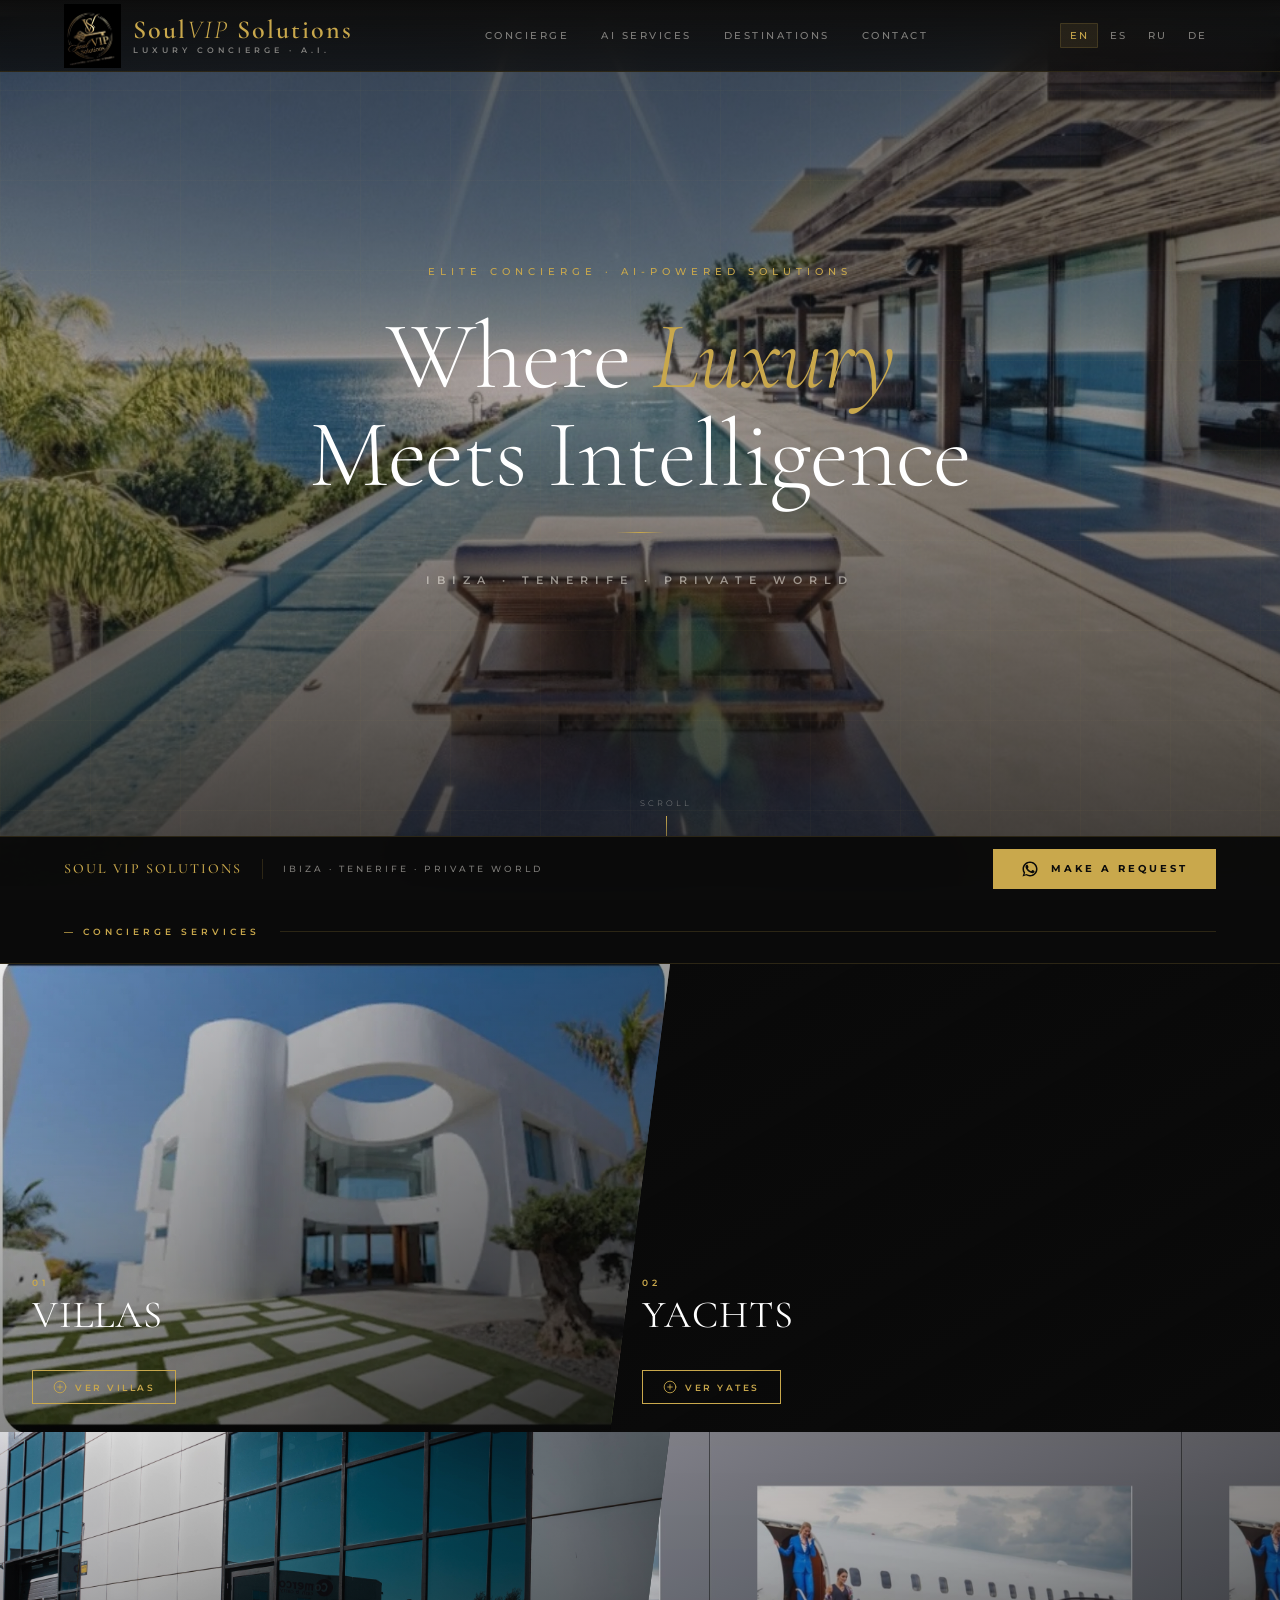
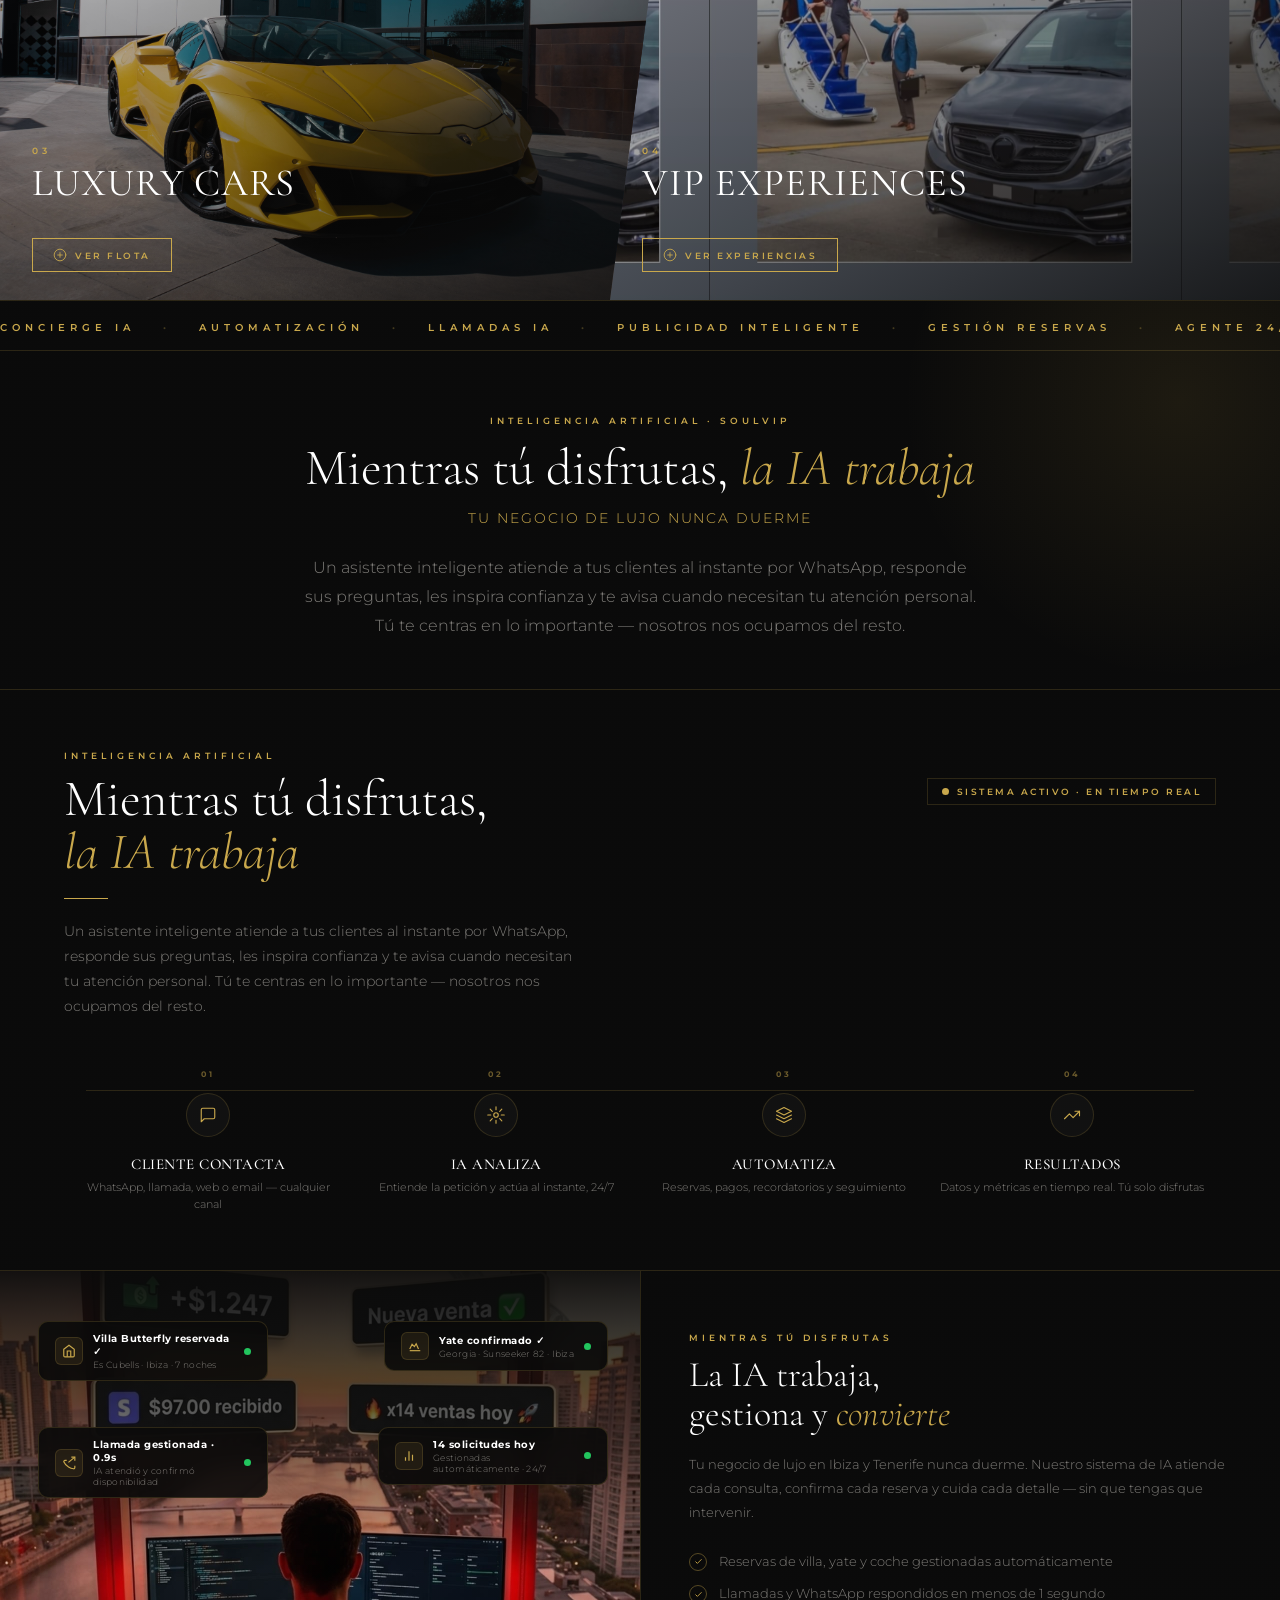
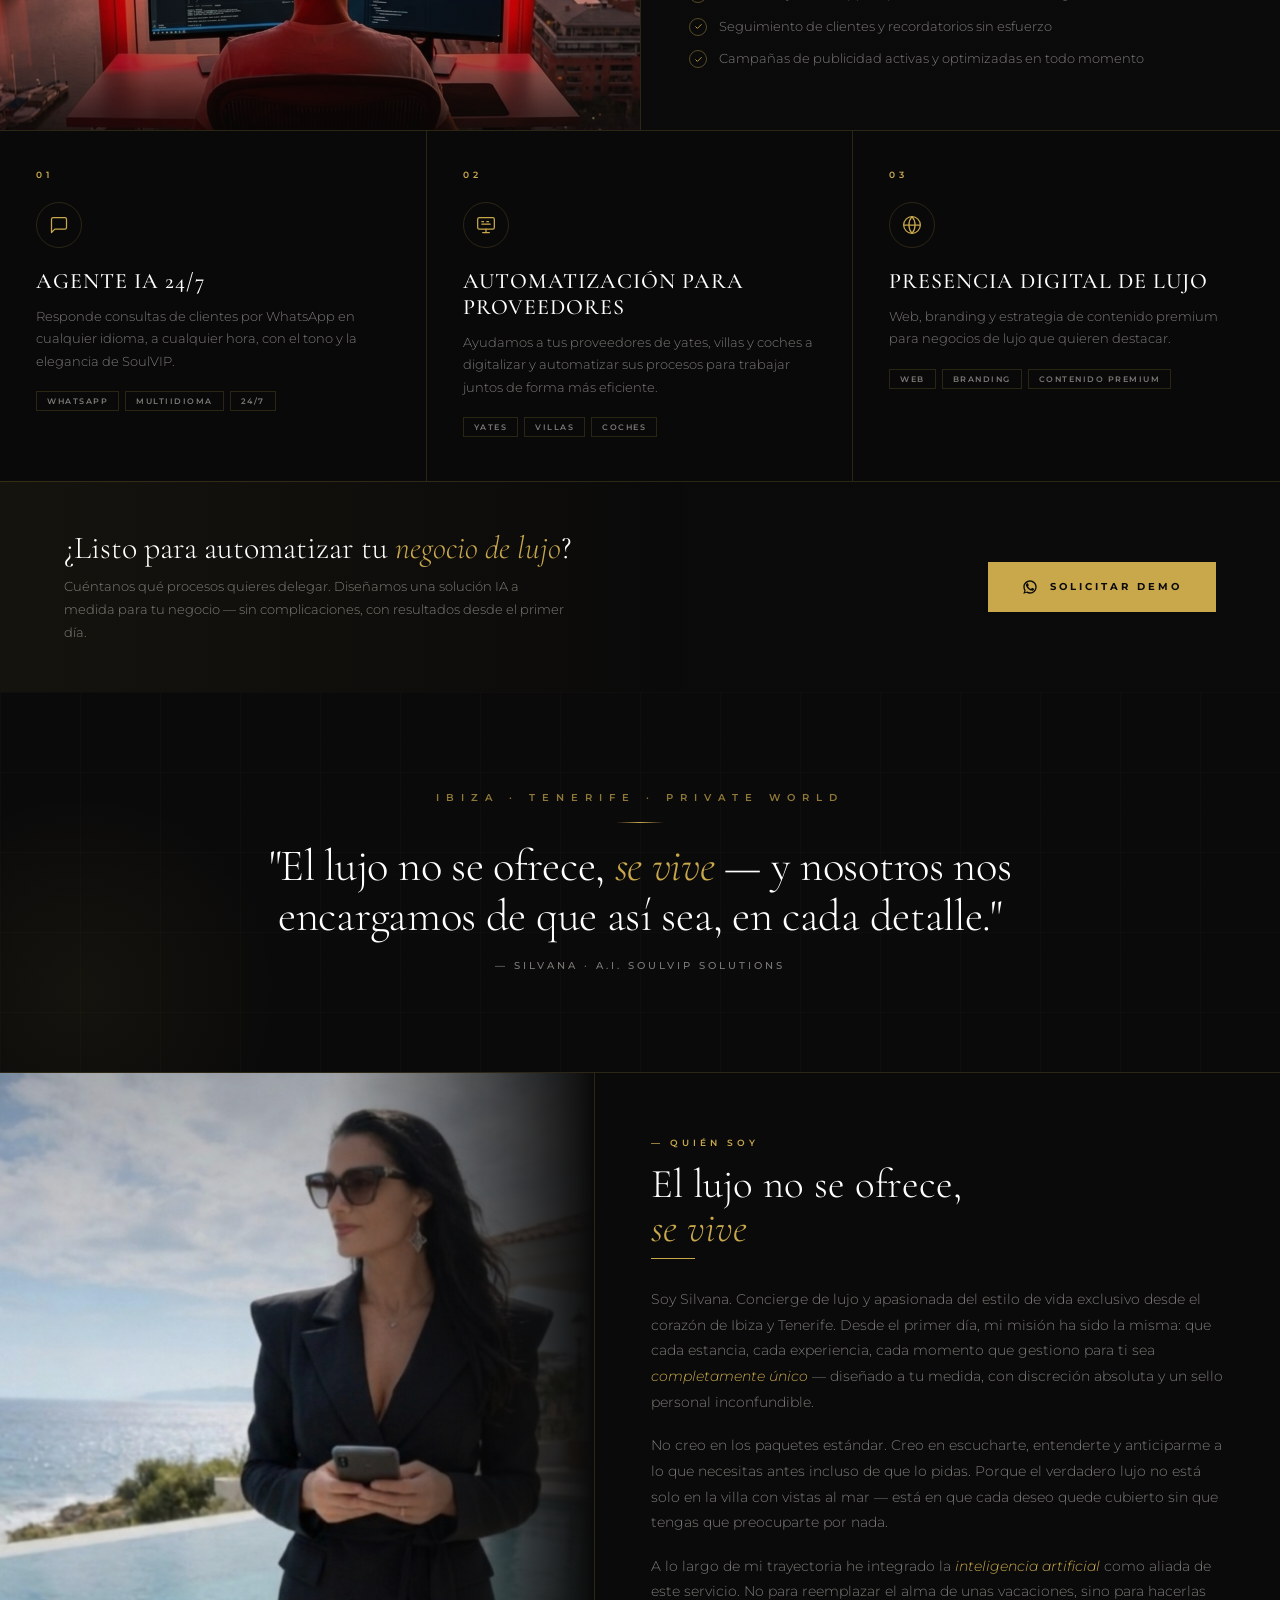
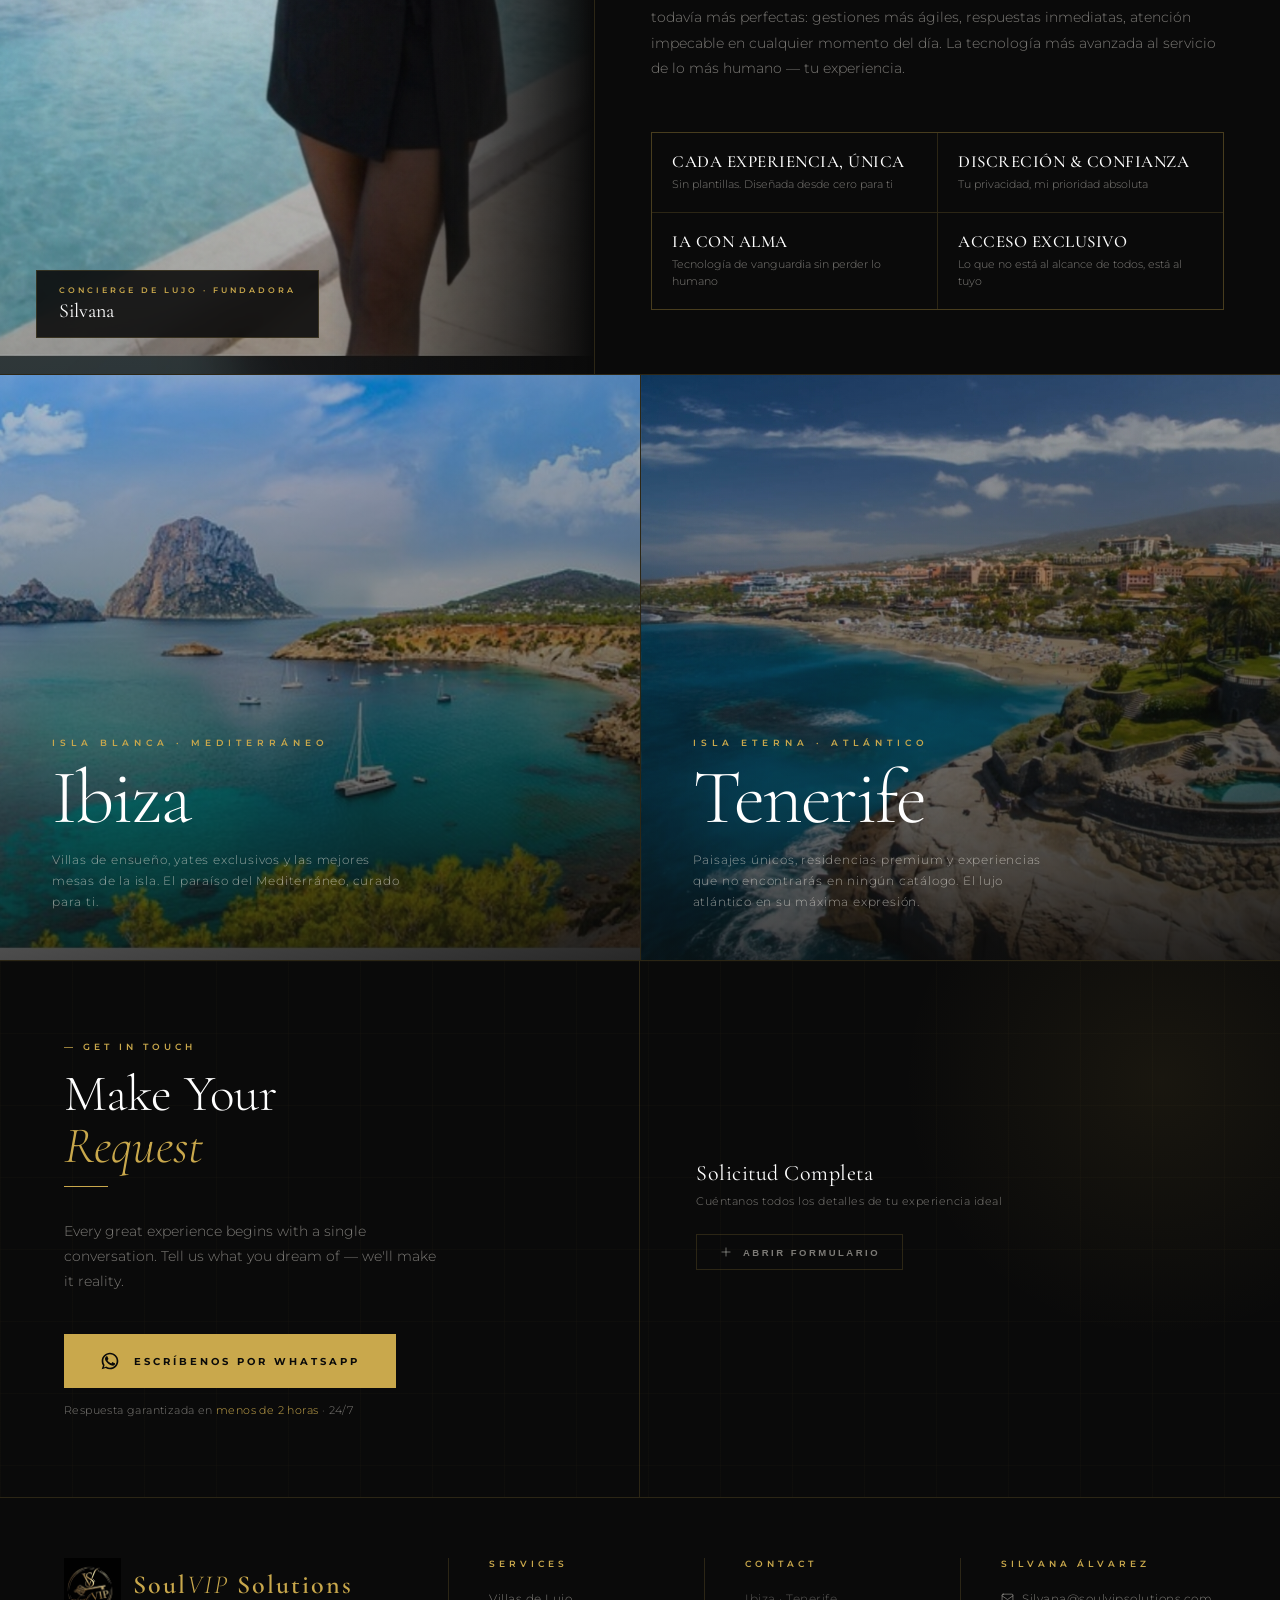
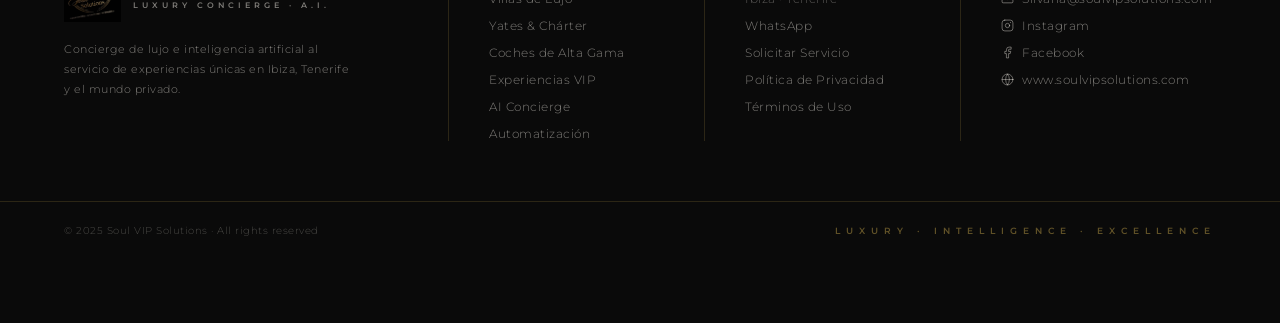
<file: index.html>
<!DOCTYPE html>
<html lang="en">
<head>
<meta charset="UTF-8">
<meta name="viewport" content="width=device-width, initial-scale=1.0">
<title>A.I. SoulVIP Solutions</title>
<meta name="description" content="Elite luxury concierge and AI-powered solutions — Ibiza, Tenerife, Private World">
<link rel="preconnect" href="https://fonts.googleapis.com">
<link rel="preconnect" href="https://fonts.gstatic.com" crossorigin>
<link href="https://fonts.googleapis.com/css2?family=Cormorant+Garamond:ital,wght@0,300;0,400;0,500;0,600;1,300;1,400&family=Montserrat:wght@300;400;500;600;700&display=swap" rel="stylesheet">
<link rel="stylesheet" href="https://unpkg.com/aos@2.3.1/dist/aos.css">
<style>
*,*::before,*::after{box-sizing:border-box;margin:0;padding:0}
:root{
  --gold:#C9A84C;
  --gold-glow:rgba(201,168,76,.32);
  --gold-dim:rgba(201,168,76,.1);
  --black:#0a0a0a;
  --dark:#111111;
  --border:rgba(201,168,76,.18);
  --text:#f0ece4;
  --muted:rgba(240,236,228,.5);
}
html{scroll-behavior:smooth}
body{background:var(--black);color:var(--text);font-family:'Montserrat',sans-serif;font-weight:300;overflow-x:hidden;padding-bottom:64px}
::-webkit-scrollbar{width:3px}
::-webkit-scrollbar-track{background:var(--black)}
::-webkit-scrollbar-thumb{background:var(--gold)}
::selection{background:var(--gold);color:var(--black)}

/* ── HEADER ── */
header{
  position:fixed;top:0;left:0;right:0;z-index:200;
  height:72px;display:flex;align-items:center;justify-content:space-between;
  padding:0 5vw;
  background:linear-gradient(180deg,rgba(10,10,10,.97) 0%,rgba(10,10,10,.75) 100%);
  backdrop-filter:blur(18px);-webkit-backdrop-filter:blur(18px);
  border-bottom:1px solid var(--border);
  transition:background .3s;
}
header.solid{background:rgba(10,10,10,.98)}
.logo{display:flex;align-items:center;gap:12px;text-decoration:none}
.logo-img{height:64px;width:auto;display:block}
.logo-name{display:flex;flex-direction:column;line-height:1}
.logo-name-main{font-family:'Cormorant Garamond',serif;font-size:26px;font-weight:600;color:var(--gold);letter-spacing:2px;white-space:nowrap}
.logo-name-main em{font-style:italic;font-weight:300}
.logo-name-sub{font-size:8px;font-weight:600;letter-spacing:4px;text-transform:uppercase;color:var(--muted);margin-top:3px}
.footer-logo{height:80px;width:auto;display:block;opacity:.9}
.langs{display:flex;gap:2px}
.lang{
  font-family:'Montserrat',sans-serif;font-size:10px;font-weight:500;letter-spacing:1.5px;
  color:var(--muted);background:none;border:1px solid transparent;padding:5px 9px;
  cursor:pointer;transition:all .22s;text-transform:uppercase;border-radius:1px
}
.lang:hover,.lang.on{color:var(--gold);border-color:var(--border);background:var(--gold-dim)}
.lang::after{content:attr(data-label)}

/* ── HERO ── */
.hero{position:relative;height:100vh;min-height:600px;display:flex;align-items:center;justify-content:center;overflow:hidden}
.hero-bg{
  position:absolute;inset:0;
  background:url('villa infinity.jpeg') center/cover no-repeat;
}
.hero-bg::before{
  content:'';position:absolute;inset:0;
  background:linear-gradient(180deg,rgba(10,10,10,.55) 0%,rgba(10,10,10,.25) 45%,rgba(10,10,10,.75) 100%)
}
.hero-bg::after{
  content:'';position:absolute;inset:0;
  background-image:linear-gradient(rgba(201,168,76,.03) 1px,transparent 1px),linear-gradient(90deg,rgba(201,168,76,.03) 1px,transparent 1px);
  background-size:90px 90px
}
.hero-body{position:relative;z-index:2;text-align:center;padding:0 5vw;max-width:860px}
.hero-eye{
  font-size:10px;font-weight:500;letter-spacing:5px;text-transform:uppercase;color:var(--gold);
  margin-bottom:30px;opacity:0;animation:rUp 1.1s .35s ease forwards
}
.hero-h1{
  font-family:'Cormorant Garamond',serif;font-size:clamp(46px,8vw,96px);font-weight:300;
  line-height:1.02;color:#fff;letter-spacing:-1px;margin-bottom:28px;
  opacity:0;animation:rUp 1.1s .6s ease forwards
}
.hero-h1 em{font-style:italic;color:var(--gold)}
.hero-loc{
  font-size:11px;font-weight:600;letter-spacing:7px;text-transform:uppercase;
  color:rgba(240,236,228,.55);margin-bottom:48px;
  opacity:0;animation:rUp 1.1s .82s ease forwards
}
.hero-rule{
  width:48px;height:1px;background:linear-gradient(90deg,transparent,var(--gold),transparent);
  margin:0 auto 40px;opacity:0;animation:rUp 1.1s .72s ease forwards
}
.hero-scroll{
  position:absolute;bottom:36px;left:50%;transform:translateX(-50%);
  display:flex;flex-direction:column;align-items:center;gap:8px;
  opacity:0;animation:rUp 1.1s 1.2s ease forwards
}
.hero-scroll span{font-size:8px;letter-spacing:3px;text-transform:uppercase;color:var(--muted)}
.scroll-line{width:1px;height:48px;background:linear-gradient(180deg,var(--gold),transparent);animation:scrollPulse 2s infinite}

/* ── SERVICES ── */
.srv-head{
  display:flex;align-items:center;gap:20px;
  padding:26px 5vw;border-bottom:1px solid var(--border)
}
.srv-head-label{font-size:9px;font-weight:600;letter-spacing:4px;text-transform:uppercase;color:var(--gold);white-space:nowrap}
.srv-head-line{flex:1;height:1px;background:var(--border)}

/* diagonal grid */
.srv-grid{}
.srv-row{display:flex;height:52vh;min-height:290px;overflow:hidden}
.srv-card{position:relative;overflow:hidden;cursor:pointer;flex-shrink:0;transition:filter .4s}
.srv-card:hover{filter:drop-shadow(0 0 22px var(--gold-glow));z-index:5}
.srv-l{width:calc(50% + 30px);clip-path:polygon(0 0,100% 0,calc(100% - 60px) 100%,0 100%);z-index:2}
.srv-r{width:calc(50% + 30px);margin-left:-60px;clip-path:polygon(60px 0,100% 0,100% 100%,0 100%)}
.srv-photo{position:absolute;inset:0;background-size:cover;background-position:center;transition:transform .85s cubic-bezier(.25,.46,.45,.94)}
.srv-card:hover .srv-photo{transform:scale(1.08)}
.srv-fade{
  position:absolute;inset:0;z-index:1;
  background:linear-gradient(150deg,rgba(10,10,10,.08) 0%,rgba(10,10,10,.52) 60%,rgba(10,10,10,.88) 100%);
  transition:background .4s
}
.srv-card:hover .srv-fade{background:linear-gradient(150deg,rgba(201,168,76,.05) 0%,rgba(10,10,10,.46) 60%,rgba(10,10,10,.88) 100%)}
.srv-body{position:absolute;bottom:0;left:0;right:0;padding:28px 32px;z-index:2}
.srv-l .srv-body{padding-right:82px}
.srv-r .srv-body{padding-left:32px}
.srv-num{display:block;font-size:9px;font-weight:600;letter-spacing:4px;color:var(--gold);margin-bottom:8px}
.srv-name{font-family:'Cormorant Garamond',serif;font-size:clamp(26px,3vw,40px);font-weight:400;color:#fff;text-transform:uppercase;letter-spacing:1px;line-height:1;margin-bottom:8px}
.srv-sub{font-size:11px;font-weight:400;letter-spacing:1.5px;color:var(--muted);opacity:0;transform:translateY(8px);transition:opacity .3s,transform .3s}
.srv-card:hover .srv-sub{opacity:1;transform:none}

/* ── AI SECTION ── */
.ai-wrap{
  background:
    linear-gradient(rgba(10,10,10,.93),rgba(10,10,10,.93)),
    url('imagen IA.jpeg') center/cover no-repeat fixed;
  border-top:1px solid var(--border);position:relative;overflow:hidden
}
.ai-wrap::before{content:'';position:absolute;top:-180px;right:-180px;width:560px;height:560px;background:radial-gradient(circle,rgba(201,168,76,.1) 0%,transparent 70%);pointer-events:none;z-index:0}
.ai-wrap::after{content:'';position:absolute;bottom:-120px;left:-120px;width:400px;height:400px;background:radial-gradient(circle,rgba(201,168,76,.06) 0%,transparent 70%);pointer-events:none;z-index:0}
.ai-ticker-belt{padding:15px 0;overflow:hidden;white-space:nowrap;border-bottom:1px solid var(--border);position:relative;z-index:1}
.ai-ticker{display:inline-block;animation:ticker 36s linear infinite;font-size:10px;font-weight:600;letter-spacing:5px;color:var(--gold)}
.ai-ticker b{margin:0 28px;opacity:.3}
@keyframes ticker{from{transform:translateX(0)}to{transform:translateX(-50%)}}

/* stats bar */
.ai-stats{display:flex;border-bottom:1px solid var(--border);position:relative;z-index:1}
.ai-stat{flex:1;padding:28px 5vw;text-align:center;border-right:1px solid var(--border);transition:background .3s}
.ai-stat:last-child{border-right:none}
.ai-stat:hover{background:rgba(201,168,76,.04)}
.ai-stat-n{font-family:'Cormorant Garamond',serif;font-size:clamp(30px,3.5vw,48px);font-weight:300;color:var(--gold);line-height:1;display:block;margin-bottom:5px}
.ai-stat-l{font-size:9px;font-weight:600;letter-spacing:3px;text-transform:uppercase;color:var(--muted)}

/* top area */
.ai-top{display:flex;align-items:flex-start;justify-content:space-between;flex-wrap:wrap;gap:32px;padding:60px 5vw 50px;position:relative;z-index:1}
.ai-top-left{max-width:520px}
.ai-top-intro{font-size:13.5px;line-height:1.85;color:var(--muted);margin-top:20px}
.ai-eye{font-size:9px;font-weight:600;letter-spacing:4px;text-transform:uppercase;color:var(--gold);margin-bottom:12px}
.ai-h2{font-family:'Cormorant Garamond',serif;font-size:clamp(32px,4vw,52px);font-weight:300;color:#fff;line-height:1.05}
.ai-h2 em{font-style:italic;color:var(--gold)}
.ai-rule{width:44px;height:1px;background:var(--gold);margin-top:18px;margin-bottom:0}

/* live badge */
.ai-live{display:inline-flex;align-items:center;gap:8px;font-size:9px;font-weight:600;letter-spacing:2.5px;text-transform:uppercase;color:var(--gold);padding:7px 14px;border:1px solid var(--border);margin-top:28px;align-self:flex-start}
.ai-live-dot{width:7px;height:7px;border-radius:50%;background:var(--gold);flex-shrink:0;animation:livePulse 1.8s ease-in-out infinite}
@keyframes livePulse{0%,100%{opacity:1;box-shadow:0 0 0 0 var(--gold-glow)}60%{opacity:.5;box-shadow:0 0 0 6px transparent}}

/* process flow */
.ai-flow{display:flex;padding:0 5vw 56px;gap:0;position:relative;z-index:1}
.ai-flow::before{content:'';position:absolute;top:21px;left:calc(5vw + 22px);right:calc(5vw + 22px);height:1px;background:var(--border)}
.ai-step{flex:1;text-align:center;padding:0 12px;position:relative}
.ai-step-dot{width:44px;height:44px;border:1px solid var(--border);border-radius:50%;background:var(--dark);display:flex;align-items:center;justify-content:center;margin:0 auto 18px;position:relative;z-index:1;transition:all .35s}
.ai-step:hover .ai-step-dot{border-color:var(--gold);background:var(--gold-dim);box-shadow:0 0 22px var(--gold-glow)}
.ai-step-dot svg{width:18px;height:18px;stroke:var(--gold);fill:none;stroke-width:1.5;stroke-linecap:round;stroke-linejoin:round}
.ai-step-t{font-family:'Cormorant Garamond',serif;font-size:15px;font-weight:500;color:#fff;margin-bottom:6px;text-transform:uppercase;letter-spacing:.5px}
.ai-step-d{font-size:10.5px;line-height:1.65;color:var(--muted)}
.ai-step-n{font-size:8px;font-weight:700;letter-spacing:3px;color:var(--gold);opacity:.5;margin-bottom:14px}

/* cards */
.ai-cards{display:grid;grid-template-columns:repeat(3,1fr);border-top:1px solid var(--border);position:relative;z-index:1}
.ai-card{padding:38px 36px 44px;border-right:1px solid var(--border);border-bottom:1px solid var(--border);position:relative;overflow:hidden;transition:box-shadow .4s,background-color .3s;background-color:rgba(10,10,10,.6);background-size:cover;background-position:center}
.ai-card:nth-child(3n){border-right:none}
.ai-card:nth-child(1),.ai-card:nth-child(2),.ai-card:nth-child(3){border-bottom:none}
.ai-card:nth-child(1){background-image:linear-gradient(rgba(10,10,10,.78),rgba(10,10,10,.78)),url('https://images.unsplash.com/photo-1512941937669-90a1b58e7e9c?w=800');background-position:center}
.ai-card:nth-child(2){background-image:linear-gradient(rgba(10,10,10,.78),rgba(10,10,10,.78)),url('https://images.unsplash.com/photo-1573496359142-b8d87734a5a2?w=800');background-position:top center}
.ai-card:nth-child(3){background-image:linear-gradient(rgba(10,10,10,.78),rgba(10,10,10,.78)),url('https://images.unsplash.com/photo-1551288049-bebda4e38f71?w=800');background-position:center}
.ai-card::before{content:'';position:absolute;top:0;left:0;right:0;height:2px;background:linear-gradient(90deg,transparent,var(--gold),transparent);opacity:0;transition:opacity .4s}
.ai-card::after{content:'';position:absolute;inset:0;box-shadow:inset 0 0 0 0px rgba(201,168,76,0);transition:box-shadow .4s;pointer-events:none}
.ai-card:hover{background-color:rgba(201,168,76,.04)}
.ai-card:hover::before{opacity:1}
.ai-card:hover::after{box-shadow:inset 0 0 0 1px rgba(201,168,76,.55),0 0 32px rgba(201,168,76,.07)}
.ai-card-n{font-size:9px;font-weight:600;letter-spacing:4px;color:var(--gold);margin-bottom:22px}
.ai-icon{width:46px;height:46px;border:1px solid var(--border);border-radius:50%;display:flex;align-items:center;justify-content:center;margin-bottom:20px;transition:border-color .3s,box-shadow .3s}
.ai-card:hover .ai-icon{border-color:var(--gold);box-shadow:0 0 20px var(--gold-glow)}
.ai-icon svg{width:20px;height:20px;stroke:var(--gold);fill:none;stroke-width:1.5;stroke-linecap:round;stroke-linejoin:round}
.ai-t{font-family:'Cormorant Garamond',serif;font-size:22px;font-weight:500;color:#fff;text-transform:uppercase;letter-spacing:1px;margin-bottom:12px}
.ai-d{font-size:12.5px;line-height:1.8;color:var(--muted)}
.ai-tags{display:flex;flex-wrap:wrap;gap:6px;margin-top:18px}
.ai-tag{font-size:8px;font-weight:600;letter-spacing:1.5px;text-transform:uppercase;color:var(--muted);padding:4px 10px;border:1px solid var(--border);transition:all .25s}
.ai-card:hover .ai-tag{border-color:rgba(201,168,76,.35);color:rgba(201,168,76,.75)}

/* visual split */
.ai-visual{display:grid;grid-template-columns:1fr 1fr;border-top:1px solid var(--border);min-height:460px;position:relative;z-index:1}
.ai-visual-img{position:relative;overflow:hidden;min-height:380px}
.ai-visual-img-bg{position:absolute;inset:0;background:url('imagen IA.jpeg') bottom center/cover no-repeat}
.ai-visual-img-bg::before{content:'';position:absolute;inset:0;background:linear-gradient(180deg,rgba(10,10,10,.96) 0%,rgba(10,10,10,.55) 38%,rgba(10,10,10,.15) 65%,rgba(10,10,10,.5) 100%)}
.ai-notifs{position:absolute;inset:0;padding:8% 6%}
.ai-notif{
  display:inline-flex;align-items:center;gap:10px;
  background:rgba(10,10,10,.88);border:1px solid var(--border);
  border-radius:10px;padding:10px 16px;backdrop-filter:blur(12px);
  position:absolute;max-width:230px;
}
.ai-notif:nth-child(1){top:11%;left:6%;animation:notifIn .7s .3s cubic-bezier(.22,1,.36,1) both,notifFloat 3.2s 1.0s ease-in-out infinite}
.ai-notif:nth-child(2){top:11%;right:5%;animation:notifIn .7s .7s cubic-bezier(.22,1,.36,1) both,notifFloat 3.2s 1.4s ease-in-out infinite}
.ai-notif:nth-child(3){top:34%;left:6%;animation:notifIn .7s 1.1s cubic-bezier(.22,1,.36,1) both,notifFloat 3.2s 1.8s ease-in-out infinite}
.ai-notif:nth-child(4){top:34%;right:5%;animation:notifIn .7s 1.5s cubic-bezier(.22,1,.36,1) both,notifFloat 3.2s 2.2s ease-in-out infinite}
@keyframes notifFloat{0%,100%{transform:translateY(0)}50%{transform:translateY(-5px)}}
@keyframes notifIn{from{opacity:0;transform:translateY(14px) scale(.94)}to{opacity:1;transform:translateY(0) scale(1)}}
.ai-notif-icon{width:28px;height:28px;border-radius:6px;background:var(--gold-dim);border:1px solid var(--border);display:flex;align-items:center;justify-content:center;flex-shrink:0}
.ai-notif-icon svg{width:14px;height:14px;stroke:var(--gold);fill:none;stroke-width:2}
.ai-notif-body{}
.ai-notif-label{font-size:10px;font-weight:700;color:#fff;letter-spacing:.5px;display:block;line-height:1.3}
.ai-notif-sub{font-size:9px;color:var(--muted);letter-spacing:.3px;display:block;margin-top:1px}
.ai-notif-dot{width:7px;height:7px;border-radius:50%;background:#22c55e;flex-shrink:0;animation:livePulse 1.8s ease-in-out infinite}
.ai-visual-text{padding:52px 48px;display:flex;flex-direction:column;justify-content:center;border-left:1px solid var(--border)}
.ai-visual-h{font-family:'Cormorant Garamond',serif;font-size:clamp(26px,2.8vw,42px);font-weight:300;color:#fff;line-height:1.1;margin-bottom:18px}
.ai-visual-h em{font-style:italic;color:var(--gold)}
.ai-visual-p{font-size:13px;line-height:1.85;color:var(--muted);margin-bottom:28px}
.ai-checks{display:flex;flex-direction:column;gap:13px}
.ai-check{display:flex;align-items:flex-start;gap:12px;font-size:12.5px;line-height:1.55;color:var(--muted)}
.ai-check-ico{width:18px;height:18px;border:1px solid rgba(201,168,76,.4);border-radius:50%;display:flex;align-items:center;justify-content:center;flex-shrink:0;margin-top:1px}
.ai-check-ico svg{width:9px;height:9px;stroke:var(--gold);stroke-width:2.5}
@media(max-width:768px){
  .ai-visual{grid-template-columns:1fr}
  .ai-visual-img{min-height:320px}
  .ai-visual-text{padding:36px 24px;border-left:none;border-top:1px solid var(--border)}
  .ai-notif:nth-child(2),.ai-notif:nth-child(4){display:none}
  .ai-notif:nth-child(1){left:4%}.ai-notif:nth-child(3){left:4%}
}

/* mood banner */
.ai-mood{
  position:relative;height:380px;overflow:hidden;
  background:url('Tenerife.jpeg') center/cover no-repeat;
  background-attachment:fixed;
}
.ai-mood::before{
  content:'';position:absolute;inset:0;
  background:linear-gradient(180deg,rgba(10,10,10,.55) 0%,rgba(10,10,10,.3) 50%,rgba(10,10,10,.65) 100%);
}
.ai-mood::after{
  content:'';position:absolute;inset:0;
  background-image:linear-gradient(rgba(201,168,76,.025) 1px,transparent 1px),linear-gradient(90deg,rgba(201,168,76,.025) 1px,transparent 1px);
  background-size:80px 80px;
}
.ai-mood-body{
  position:relative;z-index:2;
  height:100%;display:flex;flex-direction:column;align-items:center;justify-content:center;
  text-align:center;padding:0 5vw;gap:18px;
}
.ai-mood-loc{font-size:10px;font-weight:600;letter-spacing:7px;text-transform:uppercase;color:rgba(201,168,76,.7)}
.ai-mood-rule{width:48px;height:1px;background:linear-gradient(90deg,transparent,var(--gold),transparent)}
.ai-mood-q{
  font-family:'Cormorant Garamond',serif;font-size:clamp(24px,3.5vw,46px);
  font-weight:300;color:#fff;line-height:1.12;max-width:780px;letter-spacing:-.3px;
}
.ai-mood-q em{font-style:italic;color:var(--gold)}
.ai-mood-author{font-size:10px;font-weight:500;letter-spacing:3px;text-transform:uppercase;color:var(--muted)}

/* CTA bar */
.ai-cta-bar{padding:48px 5vw;border-top:1px solid var(--border);background:linear-gradient(90deg,rgba(201,168,76,.06) 0%,transparent 55%);display:flex;align-items:center;justify-content:space-between;flex-wrap:wrap;gap:28px;position:relative;z-index:1}
.ai-cta-text h3{font-family:'Cormorant Garamond',serif;font-size:clamp(22px,2.5vw,34px);font-weight:300;color:#fff;line-height:1.1;margin-bottom:10px}
.ai-cta-text h3 em{font-style:italic;color:var(--gold)}
.ai-cta-text p{font-size:13px;color:var(--muted);line-height:1.75;max-width:500px}
.ai-cta-btn{display:inline-flex;align-items:center;gap:12px;padding:0 34px;height:50px;background:var(--gold);color:var(--black);font-family:'Montserrat',sans-serif;font-size:10px;font-weight:700;letter-spacing:3px;text-transform:uppercase;text-decoration:none;position:relative;overflow:hidden;transition:box-shadow .3s,transform .2s;white-space:nowrap}
.ai-cta-btn::before{content:'';position:absolute;inset:0;background:rgba(255,255,255,.18);transform:translateX(-100%);transition:transform .4s}
.ai-cta-btn:hover::before{transform:translateX(0)}
.ai-cta-btn:hover{box-shadow:0 0 36px var(--gold-glow);transform:translateY(-1px)}
.ai-cta-btn svg{width:16px;height:16px;fill:var(--black);flex-shrink:0}

/* ── ABOUT ── */
.about{background:var(--black);border-top:1px solid var(--border);position:relative;overflow:hidden}
.about::before{content:'';position:absolute;top:-160px;left:-160px;width:480px;height:480px;background:radial-gradient(circle,rgba(201,168,76,.06) 0%,transparent 70%);pointer-events:none}
.about-inner{display:grid;grid-template-columns:1fr 1.15fr;min-height:520px;position:relative;z-index:1}
.about-img-col{position:relative;overflow:hidden;border-right:1px solid var(--border)}
.about-img{position:absolute;inset:0;background:center/cover no-repeat}
.about-img::before{content:'';position:absolute;inset:0;background:linear-gradient(90deg,transparent 55%,var(--black) 100%),linear-gradient(180deg,rgba(10,10,10,.3) 0%,transparent 40%,rgba(10,10,10,.4) 100%)}
.about-badge{
  position:absolute;bottom:36px;left:36px;
  padding:14px 22px;background:rgba(10,10,10,.88);
  border:1px solid var(--border);backdrop-filter:blur(12px)
}
.about-badge-label{font-size:8px;font-weight:600;letter-spacing:3px;text-transform:uppercase;color:var(--gold);display:block;margin-bottom:4px}
.about-badge-name{font-family:'Cormorant Garamond',serif;font-size:20px;font-weight:400;color:#fff}
.about-text{padding:64px 56px;display:flex;flex-direction:column;justify-content:center}
.about-eye{font-size:9px;font-weight:600;letter-spacing:4px;text-transform:uppercase;color:var(--gold);margin-bottom:14px}
.about-h{font-family:'Cormorant Garamond',serif;font-size:clamp(30px,3.2vw,48px);font-weight:300;color:#fff;line-height:1.08;margin-bottom:8px}
.about-h em{font-style:italic;color:var(--gold)}
.about-rule{width:44px;height:1px;background:var(--gold);margin-bottom:28px}
.about-p{font-size:13.5px;line-height:1.9;color:var(--muted);margin-bottom:18px}
.about-vals{display:grid;grid-template-columns:1fr 1fr;gap:1px;background:var(--border);margin-top:32px;border:1px solid var(--border)}
.about-val{background:var(--black);padding:18px 20px;transition:background .3s}
.about-val:hover{background:rgba(201,168,76,.04)}
.about-val-t{font-family:'Cormorant Garamond',serif;font-size:17px;font-weight:500;color:#fff;margin-bottom:4px;text-transform:uppercase;letter-spacing:.5px}
.about-val-d{font-size:11px;line-height:1.6;color:var(--muted)}
@media(max-width:768px){
  .about-inner{grid-template-columns:1fr}
  .about-img-col{min-height:300px;border-right:none;border-bottom:1px solid var(--border)}
  .about-text{padding:40px 24px}
  .about-vals{grid-template-columns:1fr}
}

/* ── FOOTER ── */
.footer{
  padding:24px 5vw;background:var(--black);border-top:1px solid var(--border);
  display:flex;align-items:center;justify-content:space-between;flex-wrap:wrap;gap:14px
}
.footer-logo{height:64px;width:auto;display:block}
.foot-l{display:flex;gap:22px}
.foot-l a{font-size:10px;font-weight:500;letter-spacing:2px;text-transform:uppercase;color:var(--muted);text-decoration:none;transition:color .22s}
.foot-l a:hover{color:var(--gold)}

/* ── BOTTOM BAR ── */
.bar{
  position:fixed;bottom:0;left:0;right:0;height:64px;z-index:200;
  background:rgba(10,10,10,.97);backdrop-filter:blur(20px);-webkit-backdrop-filter:blur(20px);
  border-top:1px solid var(--border);display:flex;align-items:center;
  justify-content:space-between;padding:0 5vw
}
.bar-left{display:flex;align-items:center;gap:20px}
.bar-brand{font-family:'Cormorant Garamond',serif;font-size:14px;font-weight:500;color:var(--gold);letter-spacing:2px;text-transform:uppercase}
.bar-sep{width:1px;height:20px;background:var(--border)}
.bar-loc{font-size:9px;font-weight:500;letter-spacing:3px;text-transform:uppercase;color:var(--muted)}
.bar-cta{
  display:flex;align-items:center;gap:12px;padding:0 28px;height:40px;
  background:var(--gold);color:var(--black);font-family:'Montserrat',sans-serif;
  font-size:10px;font-weight:700;letter-spacing:3px;text-transform:uppercase;
  text-decoration:none;position:relative;overflow:hidden;transition:box-shadow .3s,transform .2s
}
.bar-cta::before{content:'';position:absolute;inset:0;background:rgba(255,255,255,.18);transform:translateX(-100%);transition:transform .4s}
.bar-cta:hover::before{transform:translateX(0)}
.bar-cta:hover{box-shadow:0 0 32px var(--gold-glow);transform:translateY(-1px)}
.wa-ico{width:18px;height:18px;flex-shrink:0}

/* ── VILLAS GRID ── */
.vm-grid{display:grid;grid-template-columns:repeat(4,1fr);gap:1px;background:var(--border)}
.vm-card{background:var(--black);overflow:hidden;cursor:default}
.vm-img{height:190px;background-size:cover;background-position:center;transition:transform .7s cubic-bezier(.25,.46,.45,.94)}
.vm-card:hover .vm-img{transform:scale(1.06)}
.vm-info{padding:14px 18px 18px;border-top:1px solid var(--border)}
.vm-loc{display:block;font-size:8px;font-weight:600;letter-spacing:3px;text-transform:uppercase;color:var(--gold);margin-bottom:5px}
.vm-name{font-family:'Cormorant Garamond',serif;font-size:18px;font-weight:400;color:#fff;line-height:1.1;margin-bottom:10px}
.vm-stats{display:flex;gap:0;border-top:1px solid var(--border);padding-top:10px;margin-top:2px}
.vm-stats span{flex:1;font-size:9px;font-weight:500;letter-spacing:1px;color:var(--muted);text-align:center;padding:3px 0;border-right:1px solid var(--border)}
.vm-stats span:last-child{border-right:none}
@media(max-width:1024px){.vm-grid{grid-template-columns:repeat(3,1fr)}}
@media(max-width:768px){.vm-grid{grid-template-columns:repeat(2,1fr)}.vm-img{height:160px}}
@media(max-width:480px){.vm-grid{grid-template-columns:1fr}.vm-img{height:200px}}

/* ── VER FLOTA BUTTON ── */
.srv-fleet-btn{
  display:inline-flex;align-items:center;gap:8px;margin-top:14px;
  padding:9px 20px;background:transparent;border:1px solid var(--gold);
  color:var(--gold);font-family:'Montserrat',sans-serif;font-size:9px;
  font-weight:600;letter-spacing:2.5px;text-transform:uppercase;cursor:pointer;
  transition:all .25s;position:relative;z-index:3
}
.srv-fleet-btn svg{width:14px;height:14px;stroke:var(--gold);flex-shrink:0}
.srv-fleet-btn:hover{background:var(--gold);color:var(--black)}
.srv-fleet-btn:hover svg{stroke:var(--black)}

/* ── CARS MODAL ── */
.cm-overlay{
  position:fixed;inset:0;z-index:500;
  background:rgba(5,5,5,.92);backdrop-filter:blur(10px);
  display:flex;align-items:flex-start;justify-content:center;
  opacity:0;pointer-events:none;transition:opacity .35s ease;
  padding:20px 0 80px
}
.cm-overlay.open{opacity:1;pointer-events:all}
.cm-panel{
  background:var(--black);width:100%;max-width:1140px;max-height:90vh;
  overflow-y:auto;border:1px solid var(--border);
  transform:translateY(32px);transition:transform .4s cubic-bezier(.25,.46,.45,.94);
  margin:0 16px
}
.cm-overlay.open .cm-panel{transform:translateY(0)}
.cm-panel::-webkit-scrollbar{width:3px}
.cm-panel::-webkit-scrollbar-thumb{background:var(--gold)}

/* header */
.cm-hdr{
  display:flex;align-items:center;justify-content:space-between;
  padding:32px 40px;border-bottom:1px solid var(--border);
  position:sticky;top:0;background:var(--black);z-index:10
}
.cm-eye{font-size:9px;font-weight:600;letter-spacing:4px;text-transform:uppercase;color:var(--gold);display:block;margin-bottom:8px}
.cm-title{font-family:'Cormorant Garamond',serif;font-size:clamp(28px,3vw,40px);font-weight:300;color:#fff;line-height:1}
.cm-title em{font-style:italic;color:var(--gold)}
.cm-close{
  width:42px;height:42px;border:1px solid var(--border);background:none;
  display:flex;align-items:center;justify-content:center;cursor:pointer;
  flex-shrink:0;transition:all .25s
}
.cm-close svg{width:18px;height:18px;stroke:var(--muted)}
.cm-close:hover{border-color:var(--gold);background:var(--gold-dim)}
.cm-close:hover svg{stroke:var(--gold)}

/* hero strip */
.cm-hero-strip{
  padding:28px 40px;border-bottom:1px solid var(--border);
  background:linear-gradient(90deg,rgba(201,168,76,.06) 0%,transparent 70%)
}
.cm-tagline{font-size:10px;font-weight:600;letter-spacing:5px;text-transform:uppercase;color:var(--gold);margin-bottom:8px}
.cm-sub{font-size:13px;line-height:1.7;color:var(--muted);max-width:620px}

/* grid */
.cm-grid{display:grid;grid-template-columns:repeat(3,1fr);gap:1px;background:var(--border)}

.cm-car{background:var(--black);position:relative;overflow:hidden;cursor:default}
.cm-car-img{
  height:220px;background-size:cover;background-position:center;
  transition:transform .7s cubic-bezier(.25,.46,.45,.94)
}
.cm-car:hover .cm-car-img{transform:scale(1.06)}
.cm-car-info{padding:18px 22px 22px;border-top:1px solid var(--border)}
.cm-car-brand{font-size:9px;font-weight:600;letter-spacing:3px;text-transform:uppercase;color:var(--gold);display:block;margin-bottom:4px}
.cm-car-name{font-family:'Cormorant Garamond',serif;font-size:22px;font-weight:400;color:#fff;margin-bottom:4px}
.cm-car-desc{font-size:11px;color:var(--muted);letter-spacing:.5px}

/* fleet note */
.cm-fleet-note{
  display:flex;align-items:center;gap:14px;
  padding:18px 40px;background:rgba(201,168,76,.06);border-top:1px solid var(--border)
}
.cm-fleet-note svg{width:18px;height:18px;stroke:var(--gold);flex-shrink:0}
.cm-fleet-note p{font-size:12.5px;color:var(--muted);line-height:1.6}
.cm-fleet-note em{font-style:italic;color:var(--gold)}

/* proveedores */
.cm-providers{
  display:flex;gap:24px;align-items:flex-start;
  padding:32px 40px;border-top:1px solid var(--border);
  background:var(--dark)
}
.cm-prov-icon{
  width:52px;height:52px;border:1px solid var(--border);border-radius:50%;
  display:flex;align-items:center;justify-content:center;flex-shrink:0;margin-top:2px
}
.cm-prov-icon svg{width:22px;height:22px;stroke:var(--gold)}
.cm-prov-title{
  font-family:'Cormorant Garamond',serif;font-size:20px;font-weight:500;
  color:#fff;margin-bottom:10px;letter-spacing:.5px
}
.cm-prov-text{font-size:13px;line-height:1.8;color:var(--muted)}
.cm-prov-text strong{color:var(--text);font-weight:500}

/* footer CTA */
.cm-footer{
  padding:36px 40px;border-top:1px solid var(--border);
  display:flex;align-items:center;justify-content:space-between;
  flex-wrap:wrap;gap:20px;background:var(--dark)
}
.cm-footer-label{font-size:10px;font-weight:600;letter-spacing:3px;text-transform:uppercase;color:var(--gold);margin-bottom:6px}
.cm-footer-text{font-size:13px;line-height:1.7;color:var(--muted);max-width:480px}
.cm-wa-btn{
  display:inline-flex;align-items:center;gap:10px;padding:13px 28px;
  background:#25D366;color:#fff;font-family:'Montserrat',sans-serif;
  font-size:10px;font-weight:700;letter-spacing:2px;text-transform:uppercase;
  text-decoration:none;transition:all .3s;white-space:nowrap
}
.cm-wa-btn:hover{background:#1ebe5d;box-shadow:0 8px 32px rgba(37,211,102,.35)}

/* legal modals */
.legal-panel{max-width:760px}
.legal-body{padding:36px 40px 56px}
.legal-updated{font-size:10px;font-weight:600;letter-spacing:3px;text-transform:uppercase;color:var(--muted);opacity:.6;margin-bottom:30px}
.legal-section{margin-bottom:26px}
.legal-section:last-child{margin-bottom:0}
.legal-h3{font-family:'Cormorant Garamond',serif;font-size:19px;font-weight:500;color:var(--gold);margin-bottom:8px;letter-spacing:.3px}
.legal-p{font-size:13px;line-height:1.85;color:var(--muted);margin-bottom:8px}
.legal-p:last-child{margin-bottom:0}
.legal-p strong{color:var(--text);font-weight:500}
@media(max-width:768px){.legal-body{padding:24px 20px 40px}}

/* juguetes card — crops price caption rows via scale + gradient overlay */
.cm-car-img--toys{
  height:220px;
  background-size:108% auto;
  background-position:top center;
  position:relative;
}
.cm-car-img--toys::after{
  content:'';position:absolute;inset:0;pointer-events:none;
  background:linear-gradient(
    transparent 42%,
    rgba(10,10,10,.93) 46%,
    rgba(10,10,10,.93) 68%,
    transparent 72%
  );
}

/* modal responsive */
@media(max-width:768px){
  .cm-grid{grid-template-columns:repeat(2,1fr)}
  .cm-hdr,.cm-hero-strip,.cm-footer,.cm-fleet-note,.cm-providers{padding:22px 20px}
  .cm-providers{flex-direction:column;gap:16px}
  .cm-car-img{height:160px}
}
@media(max-width:480px){
  .cm-grid{grid-template-columns:1fr}
  .cm-panel{margin:0}
  .cm-car-img{height:200px}
}

/* ── REVEAL ── */
.rv{opacity:0;transform:translateY(22px);transition:opacity .7s,transform .7s}
.rv.in{opacity:1;transform:none}
.rv2>*{opacity:0;transform:translateY(18px);transition:opacity .6s,transform .6s}
.rv2.in>*:nth-child(1){opacity:1;transform:none;transition-delay:.0s}
.rv2.in>*:nth-child(2){opacity:1;transform:none;transition-delay:.12s}
.rv2.in>*:nth-child(3){opacity:1;transform:none;transition-delay:.24s}

/* ── KEYFRAMES ── */
@keyframes rUp{from{opacity:0;transform:translateY(28px)}to{opacity:1;transform:translateY(0)}}
@keyframes scrollPulse{0%,100%{opacity:.35}50%{opacity:1}}

/* ── MODAL CARD REVEAL ── */
@keyframes cardReveal{from{opacity:0;transform:translateY(18px)}to{opacity:1;transform:none}}
.cm-overlay.open .vm-card,.cm-overlay.open .cm-car{animation:cardReveal .5s ease both}
.cm-overlay.open .vm-card:nth-child(2),.cm-overlay.open .cm-car:nth-child(2){animation-delay:.06s}
.cm-overlay.open .vm-card:nth-child(3),.cm-overlay.open .cm-car:nth-child(3){animation-delay:.12s}
.cm-overlay.open .vm-card:nth-child(4),.cm-overlay.open .cm-car:nth-child(4){animation-delay:.18s}
.cm-overlay.open .vm-card:nth-child(5),.cm-overlay.open .cm-car:nth-child(5){animation-delay:.24s}
.cm-overlay.open .vm-card:nth-child(6),.cm-overlay.open .cm-car:nth-child(6){animation-delay:.30s}
.cm-overlay.open .vm-card:nth-child(7),.cm-overlay.open .cm-car:nth-child(7){animation-delay:.36s}
.cm-overlay.open .vm-card:nth-child(8),.cm-overlay.open .cm-car:nth-child(8){animation-delay:.42s}
.cm-overlay.open .vm-card:nth-child(9){animation-delay:.48s}
.cm-overlay.open .vm-card:nth-child(10){animation-delay:.54s}
.cm-overlay.open .vm-card:nth-child(11){animation-delay:.60s}
.cm-overlay.open .vm-card:nth-child(12){animation-delay:.66s}
.cm-overlay.open .vm-card:nth-child(13){animation-delay:.72s}
.cm-overlay.open .vm-card:nth-child(14){animation-delay:.78s}
.cm-overlay.open .vm-card:nth-child(15){animation-delay:.84s}
.cm-overlay.open .vm-card:nth-child(16){animation-delay:.90s}
.cm-overlay.open .vm-card:nth-child(17){animation-delay:.96s}
.cm-overlay.open .vm-card:nth-child(18){animation-delay:1.02s}
.cm-overlay.open .vm-card:nth-child(19){animation-delay:1.08s}
.cm-overlay.open .vm-card:nth-child(20){animation-delay:1.14s}
.cm-overlay.open .vm-card:nth-child(21){animation-delay:1.20s}
.cm-overlay.open .vm-card:nth-child(22){animation-delay:1.26s}
.cm-overlay.open .vm-card:nth-child(23){animation-delay:1.32s}
.cm-overlay.open .vm-card:nth-child(24){animation-delay:1.38s}

/* ── RESPONSIVE ── */
@media(max-width:900px){
  .ai-cards{grid-template-columns:1fr 1fr}
  .ai-card:nth-child(3n){border-right:1px solid var(--border)}
  .ai-card:nth-child(2n){border-right:none}
  .ai-card:last-child{border-bottom:none}
  .ai-flow{flex-wrap:wrap;gap:24px}
  .ai-flow::before{display:none}
  .ai-step{flex:1 1 40%}
}
@media(max-width:768px){
  .srv-row{flex-direction:column;height:auto}
  .srv-l,.srv-r{width:100%;margin-left:0;height:48vw;min-height:220px;clip-path:none}
  .srv-l .srv-body{padding-right:32px}
  .ai-cards{grid-template-columns:1fr}
  .ai-card{border-right:none;border-bottom:1px solid var(--border)}
  .ai-card:last-child{border-bottom:none}
  .ai-card:nth-child(3n){border-right:none}
  .ai-top{flex-direction:column}
  .ai-flow{padding-bottom:32px}
  .ai-cta-bar{flex-direction:column;align-items:flex-start}
  .bar-left{display:none}
  .bar{justify-content:center}
  .bar-cta{height:48px;padding:0 36px;font-size:11px}
}
@media(max-width:480px){
  .lang{padding:5px 6px;font-size:9px}
  .hero-h1{letter-spacing:-2px}
  .ai-card{padding:30px 22px}
}

/* ── NAV ── */
.nav{display:flex;align-items:center;gap:0;margin:0 auto;padding:0 32px}
.nav-link{font-family:'Montserrat',sans-serif;font-size:9.5px;font-weight:500;letter-spacing:2.5px;text-transform:uppercase;color:var(--muted);text-decoration:none;padding:8px 16px;position:relative;transition:color .25s}
.nav-link::after{content:'';position:absolute;bottom:-1px;left:50%;right:50%;height:1px;background:var(--gold);transition:left .28s,right .28s}
.nav-link:hover{color:var(--gold)}
.nav-link:hover::after{left:16px;right:16px}
@media(max-width:960px){.nav{display:none}}

/* ── DESTINATIONS ── */
.dest{display:grid;grid-template-columns:1fr 1px 1fr;border-top:1px solid var(--border);overflow:hidden}
.dest-divider{background:var(--border)}
.dest-panel{position:relative;height:65vh;min-height:400px;overflow:hidden;cursor:default}
.dest-panel-bg{position:absolute;inset:0;background-size:cover;background-position:center;transition:transform 1.1s cubic-bezier(.25,.46,.45,.94)}
.dest-panel:hover .dest-panel-bg{transform:scale(1.05)}
.dest-panel-ov{position:absolute;inset:0;background:linear-gradient(170deg,rgba(10,10,10,.18) 0%,rgba(10,10,10,.62) 70%,rgba(10,10,10,.88) 100%);transition:background .4s}
.dest-panel:hover .dest-panel-ov{background:linear-gradient(170deg,rgba(10,10,10,.12) 0%,rgba(10,10,10,.5) 70%,rgba(10,10,10,.82) 100%)}
.dest-panel-body{position:absolute;bottom:0;left:0;right:0;padding:48px 52px;z-index:2}
.dest-tag{font-size:9px;font-weight:600;letter-spacing:5px;text-transform:uppercase;color:var(--gold);display:block;margin-bottom:14px}
.dest-name{font-family:'Cormorant Garamond',serif;font-size:clamp(52px,6vw,86px);font-weight:300;color:#fff;line-height:.95;letter-spacing:-2px;margin-bottom:14px}
.dest-desc{font-size:12px;letter-spacing:.8px;color:rgba(240,236,228,.6);line-height:1.75;max-width:360px}
@media(max-width:768px){
  .dest{grid-template-columns:1fr}
  .dest-divider{display:none}
  .dest-panel{height:56vw;min-height:260px}
  .dest-panel-body{padding:28px 28px}
  .dest-name{font-size:clamp(42px,10vw,60px)}
}

/* ── CTA / CONTACT ── */
.cta-sect{background:var(--black);border-top:1px solid var(--border);position:relative;overflow:hidden}
.cta-sect::before{content:'';position:absolute;inset:0;background-image:linear-gradient(rgba(201,168,76,.022) 1px,transparent 1px),linear-gradient(90deg,rgba(201,168,76,.022) 1px,transparent 1px);background-size:72px 72px;pointer-events:none}
.cta-sect::after{content:'';position:absolute;top:-140px;right:-140px;width:520px;height:520px;background:radial-gradient(circle,rgba(201,168,76,.08) 0%,transparent 70%);pointer-events:none}
.cta-inner{display:grid;grid-template-columns:1fr 1fr;min-height:520px;position:relative;z-index:1}
.cta-left{padding:80px 64px;border-right:1px solid var(--border);display:flex;flex-direction:column;justify-content:center}
.cta-eye{font-size:9px;font-weight:600;letter-spacing:4px;text-transform:uppercase;color:var(--gold);margin-bottom:16px}
.cta-h{font-family:'Cormorant Garamond',serif;font-size:clamp(36px,4vw,60px);font-weight:300;color:#fff;line-height:1.02;margin-bottom:14px}
.cta-h em{font-style:italic;color:var(--gold)}
.cta-rule{width:44px;height:1px;background:var(--gold);margin-bottom:32px}
.cta-sub{font-size:13.5px;line-height:1.85;color:var(--muted);max-width:380px;margin-bottom:40px}
.cta-wa{display:inline-flex;align-items:center;gap:14px;padding:0 36px;height:54px;background:var(--gold);color:var(--black);font-family:'Montserrat',sans-serif;font-size:10px;font-weight:700;letter-spacing:3px;text-transform:uppercase;text-decoration:none;position:relative;overflow:hidden;transition:box-shadow .3s,transform .2s;align-self:flex-start;white-space:nowrap}
.cta-wa::before{content:'';position:absolute;inset:0;background:rgba(255,255,255,.18);transform:translateX(-100%);transition:transform .4s}
.cta-wa:hover::before{transform:translateX(0)}
.cta-wa:hover{box-shadow:0 0 44px var(--gold-glow);transform:translateY(-2px)}
.cta-wa svg{width:20px;height:20px;fill:var(--black);flex-shrink:0}
.cta-note{margin-top:16px;font-size:10.5px;color:var(--muted);letter-spacing:.4px}
.cta-note em{color:var(--gold);font-style:normal}
.cta-right{padding:64px 56px;display:flex;flex-direction:column;justify-content:center}
.cta-form-hd{font-family:'Cormorant Garamond',serif;font-size:22px;font-weight:400;color:#fff;margin-bottom:8px;letter-spacing:.5px}
.cta-form-sub{font-size:11px;color:var(--muted);letter-spacing:.5px;margin-bottom:26px}
.cta-form-toggle{display:inline-flex;align-items:center;gap:10px;margin-bottom:28px;font-size:9.5px;font-weight:600;letter-spacing:2.5px;text-transform:uppercase;color:var(--muted);background:none;border:1px solid var(--border);padding:10px 22px;cursor:pointer;transition:all .25s;align-self:flex-start}
.cta-form-toggle svg{width:14px;height:14px;stroke:var(--muted);transition:stroke .25s,transform .35s}
.cta-form-toggle:hover,.cta-form-toggle.open{color:var(--gold);border-color:var(--gold)}
.cta-form-toggle:hover svg,.cta-form-toggle.open svg{stroke:var(--gold)}
.cta-form-toggle.open svg{transform:rotate(45deg)}
.cta-form-wrap{max-height:0;overflow:hidden;transition:max-height .65s cubic-bezier(.25,.46,.45,.94)}
.cta-form-wrap.open{max-height:1600px}
.cta-form{display:flex;flex-direction:column;gap:15px}
.cf-row{display:grid;grid-template-columns:1fr 1fr;gap:13px}
.cf-field{display:flex;flex-direction:column;gap:7px}
.cf-label{font-size:9px;font-weight:600;letter-spacing:2.5px;text-transform:uppercase;color:var(--gold)}
.cf-input,.cf-select,.cf-textarea{background:rgba(201,168,76,.04);border:1px solid var(--border);padding:12px 16px;font-family:'Montserrat',sans-serif;font-size:12px;font-weight:300;color:var(--text);outline:none;transition:border-color .25s,background .25s;width:100%}
.cf-input::placeholder,.cf-textarea::placeholder{color:var(--muted)}
.cf-input:focus,.cf-select:focus,.cf-textarea:focus{border-color:rgba(201,168,76,.55);background:rgba(201,168,76,.06)}
.cf-select{appearance:none;cursor:pointer;background-image:url("data:image/svg+xml,%3Csvg xmlns='http://www.w3.org/2000/svg' width='12' height='8' viewBox='0 0 12 8'%3E%3Cpath d='M1 1l5 5 5-5' stroke='%23C9A84C' stroke-width='1.5' fill='none' stroke-linecap='round'/%3E%3C/svg%3E");background-repeat:no-repeat;background-position:right 14px center;padding-right:36px;background-color:rgba(201,168,76,.04)}
.cf-select option{background:var(--black);color:var(--text)}
.cf-textarea{resize:vertical;min-height:96px;line-height:1.7}
.cf-checks-label{font-size:9px;font-weight:600;letter-spacing:2.5px;text-transform:uppercase;color:var(--gold);margin-bottom:10px;display:block}
.cf-checks{display:flex;flex-wrap:wrap;gap:10px 16px}
.cf-check{display:flex;align-items:center;gap:8px;cursor:pointer}
.cf-check input[type="checkbox"]{appearance:none;width:14px;height:14px;border:1px solid var(--border);background:transparent;cursor:pointer;position:relative;flex-shrink:0;transition:border-color .2s,background .2s}
.cf-check input[type="checkbox"]:checked{background:var(--gold);border-color:var(--gold)}
.cf-check input[type="checkbox"]:checked::after{content:'';position:absolute;top:1px;left:1px;right:1px;bottom:1px;background:url("data:image/svg+xml,%3Csvg xmlns='http://www.w3.org/2000/svg' viewBox='0 0 10 8'%3E%3Cpath d='M1 4l3 3 5-6' stroke='%230a0a0a' stroke-width='1.5' fill='none' stroke-linecap='round' stroke-linejoin='round'/%3E%3C/svg%3E") center/contain no-repeat}
.cf-check-label{font-size:11.5px;color:var(--muted);transition:color .2s;user-select:none}
.cf-check:hover .cf-check-label{color:var(--text)}
.cf-submit{margin-top:6px;display:flex;align-items:center;justify-content:center;gap:10px;height:50px;background:var(--gold);color:var(--black);border:none;font-family:'Montserrat',sans-serif;font-size:10px;font-weight:700;letter-spacing:3px;text-transform:uppercase;cursor:pointer;position:relative;overflow:hidden;transition:box-shadow .3s,transform .2s;width:100%}
.cf-submit::before{content:'';position:absolute;inset:0;background:rgba(255,255,255,.18);transform:translateX(-100%);transition:transform .4s}
.cf-submit:hover::before{transform:translateX(0)}
.cf-submit:hover{box-shadow:0 0 36px var(--gold-glow);transform:translateY(-1px)}
.cf-sent{display:none;padding:20px;border:1px solid rgba(201,168,76,.3);background:rgba(201,168,76,.06);font-size:12.5px;color:var(--gold);text-align:center;letter-spacing:.5px;margin-top:8px}
@media(max-width:900px){
  .cta-inner{grid-template-columns:1fr}
  .cta-left{padding:60px 40px;border-right:none;border-bottom:1px solid var(--border)}
  .cta-right{padding:48px 40px}
  .cf-row{grid-template-columns:1fr}
}
@media(max-width:600px){.cta-left{padding:44px 24px}.cta-right{padding:36px 24px}}

/* ── FOOTER REDESIGN ── */
.footer-new{background:var(--black);border-top:1px solid var(--border)}
.footer-main{display:grid;grid-template-columns:1.5fr 1fr 1fr 1fr;gap:0;padding:60px 5vw;border-bottom:1px solid var(--border)}
.footer-brand-sub{font-size:11px;font-weight:300;letter-spacing:.5px;color:var(--muted);margin-top:18px;max-width:290px;line-height:1.8}
.footer-col{padding-left:40px;border-left:1px solid var(--border)}
.footer-col-title{font-size:9px;font-weight:600;letter-spacing:4px;text-transform:uppercase;color:var(--gold);margin-bottom:22px}
.footer-col-links{display:flex;flex-direction:column;gap:12px}
.footer-col-links a{font-size:12px;font-weight:300;color:var(--muted);text-decoration:none;letter-spacing:.5px;transition:color .22s}
.footer-col-links a:hover{color:var(--gold)}
.footer-col-links span{font-size:12px;font-weight:300;color:rgba(240,236,228,.35);letter-spacing:.5px}
.footer-bottom{padding:22px 5vw;display:flex;align-items:center;justify-content:space-between;flex-wrap:wrap;gap:12px}
.footer-copy{font-size:10px;color:rgba(240,236,228,.28);letter-spacing:.5px}
.footer-tagline{font-size:9px;font-weight:600;letter-spacing:6px;text-transform:uppercase;color:rgba(201,168,76,.45)}
@media(max-width:900px){
  .footer-main{grid-template-columns:1fr 1fr;gap:40px 0}
  .footer-brand{grid-column:1/-1;margin-bottom:8px}
  .footer-col{padding-left:0;border-left:none;border-top:1px solid var(--border);padding-top:32px}
}
@media(max-width:900px) and (min-width:481px){
  .footer-col:nth-child(even){padding-left:24px;border-left:1px solid var(--border);border-top:none}
}
@media(max-width:480px){
  .footer-main{grid-template-columns:1fr;padding:40px 24px;gap:32px}
  .footer-bottom{flex-direction:column;text-align:center;gap:8px;padding:18px 24px}
}
</style>
</head>
<body>

<!-- HEADER -->
<header id="hdr">
  <a href="#" class="logo">
    <img src="Logo original.jpeg" alt="A.I. SoulVIP Solutions" class="logo-img">
    <div class="logo-name">
      <span class="logo-name-main">Soul<em>VIP</em> Solutions</span>
      <span class="logo-name-sub">Luxury Concierge · A.I.</span>
    </div>
  </a>
  <nav class="nav">
    <a href="#services" class="nav-link">Concierge</a>
    <a href="#ai" class="nav-link">AI Services</a>
    <a href="#destinations" class="nav-link">Destinations</a>
    <a href="#contact" class="nav-link">Contact</a>
  </nav>
  <div class="langs">
    <button class="lang on" data-lang="en" data-label="EN" onclick="setLang('en')"></button>
    <button class="lang" data-lang="es" data-label="ES" onclick="setLang('es')"></button>
    <button class="lang" data-lang="ru" data-label="RU" onclick="setLang('ru')"></button>
    <button class="lang" data-lang="de" data-label="DE" onclick="setLang('de')"></button>
  </div>
</header>

<!-- HERO -->
<section class="hero">
  <div class="hero-bg"></div>
  <div class="hero-body">
    <p class="hero-eye" data-i18n="hero.eye">Elite Concierge · AI-Powered Solutions</p>
    <h1 class="hero-h1" data-i18n="hero.h1">Where <em>Luxury</em><br>Meets Intelligence</h1>
    <div class="hero-rule"></div>
    <p class="hero-loc" data-i18n="hero.loc">IBIZA · TENERIFE · PRIVATE WORLD</p>
  </div>
  <div class="hero-scroll">
    <span>Scroll</span>
    <div class="scroll-line"></div>
  </div>
</section>

<!-- SERVICES -->
<section id="services">
  <div class="srv-head">
    <span class="srv-head-label" data-i18n="srv.label">— Concierge Services</span>
    <div class="srv-head-line"></div>
  </div>
  <div class="srv-grid">
    <!-- Row 1 -->
    <div class="srv-row" data-aos="fade-up" data-aos-duration="850">
      <div class="srv-card srv-l" onclick="openVillas()" style="cursor:pointer">
        <div class="srv-photo" style="background-image:url('villa.jpg')"></div>
        <div class="srv-fade"></div>
        <div class="srv-body">
          <span class="srv-num">01</span>
          <h3 class="srv-name" data-i18n="srv.villas">Villas</h3>
          <p class="srv-sub" data-i18n="srv.villas.s">Private estates worldwide</p>
          <button class="srv-fleet-btn" onclick="openVillas(event)">
            <svg viewBox="0 0 24 24" fill="none" stroke="currentColor" stroke-width="1.5" stroke-linecap="round" stroke-linejoin="round"><circle cx="12" cy="12" r="10"/><path d="M12 8v8M8 12h8"/></svg>
            <span data-i18n="villas.btn">Ver Villas</span>
          </button>
        </div>
      </div>
      <div class="srv-card srv-r" onclick="openYachts()" style="cursor:pointer">
        <div class="srv-photo" style="background-image:url('https://magycluxurysilvana.com/wp-content/uploads/2025/07/yatch5.png')"></div>
        <div class="srv-fade"></div>
        <div class="srv-body">
          <span class="srv-num">02</span>
          <h3 class="srv-name" data-i18n="srv.yachts">Yachts</h3>
          <p class="srv-sub" data-i18n="srv.yachts.s">Charter the Mediterranean</p>
          <button class="srv-fleet-btn" onclick="openYachts(event)">
            <svg viewBox="0 0 24 24" fill="none" stroke="currentColor" stroke-width="1.5" stroke-linecap="round" stroke-linejoin="round"><circle cx="12" cy="12" r="10"/><path d="M12 8v8M8 12h8"/></svg>
            <span data-i18n="yachts.btn">Ver Yates</span>
          </button>
        </div>
      </div>
    </div>
    <!-- Row 2 -->
    <div class="srv-row" data-aos="fade-up" data-aos-duration="850" data-aos-delay="80">
      <div class="srv-card srv-l" onclick="openCars()" style="cursor:pointer">
        <div class="srv-photo" style="background-image:url('lamb1.jpg')"></div>
        <div class="srv-fade"></div>
        <div class="srv-body">
          <span class="srv-num">03</span>
          <h3 class="srv-name" data-i18n="srv.cars">Luxury Cars</h3>
          <p class="srv-sub" data-i18n="srv.cars.s">Icons of automotive elegance</p>
          <button class="srv-fleet-btn" onclick="openCars(event)">
            <svg viewBox="0 0 24 24" fill="none" stroke="currentColor" stroke-width="1.5" stroke-linecap="round" stroke-linejoin="round"><circle cx="12" cy="12" r="10"/><path d="M12 8v8M8 12h8"/></svg>
            <span data-i18n="cars.btn">Ver Flota</span>
          </button>
        </div>
      </div>
      <div class="srv-card srv-r" onclick="openVIP()" style="cursor:pointer">
        <div class="srv-photo" style="background-image:url('avion2.jpeg');background-size:contain;background-position:center center;background-color:#0a0a0a"></div>
        <div class="srv-fade"></div>
        <div class="srv-body">
          <span class="srv-num">04</span>
          <h3 class="srv-name" data-i18n="srv.vip">VIP Experiences</h3>
          <p class="srv-sub" data-i18n="srv.vip.s">Moments beyond imagination</p>
          <button class="srv-fleet-btn" onclick="openVIP(event)">
            <svg viewBox="0 0 24 24" fill="none" stroke="currentColor" stroke-width="1.5" stroke-linecap="round" stroke-linejoin="round"><circle cx="12" cy="12" r="10"/><path d="M12 8v8M8 12h8"/></svg>
            <span data-i18n="vip.btn">Ver Experiencias</span>
          </button>
        </div>
      </div>
    </div>
  </div>
</section>

<!-- AI SERVICES -->
<section class="ai-wrap" id="ai">

  <!-- Ticker -->
  <div class="ai-ticker-belt">
    <div class="ai-ticker">
      CONCIERGE IA<b>·</b>AUTOMATIZACIÓN<b>·</b>LLAMADAS IA<b>·</b>PUBLICIDAD INTELIGENTE<b>·</b>GESTIÓN RESERVAS<b>·</b>AGENTE 24/7<b>·</b>CRM AUTÓNOMO<b>·</b>PRESENCIA DIGITAL<b>·</b>
      CONCIERGE IA<b>·</b>AUTOMATIZACIÓN<b>·</b>LLAMADAS IA<b>·</b>PUBLICIDAD INTELIGENTE<b>·</b>GESTIÓN RESERVAS<b>·</b>AGENTE 24/7<b>·</b>CRM AUTÓNOMO<b>·</b>PRESENCIA DIGITAL<b>·</b>
    </div>
  </div>

  <!-- Heading block -->
  <div style="padding:64px 6vw 48px;border-bottom:1px solid var(--border);text-align:center" data-aos="fade-up" data-aos-duration="800">
    <p class="ai-eye" style="margin-bottom:14px" data-i18n="ai.heading.eye">Inteligencia Artificial · SoulVIP</p>
    <h2 style="font-family:'Cormorant Garamond',serif;font-size:clamp(32px,4vw,58px);font-weight:300;color:#fff;line-height:1.1;margin-bottom:14px" data-i18n="ai.heading.h2">Mientras tú disfrutas, <em style="color:var(--gold);font-style:italic">la IA trabaja</em></h2>
    <p style="font-size:0.85rem;letter-spacing:0.14em;text-transform:uppercase;color:var(--gold);margin-bottom:28px" data-i18n="ai.heading.sub">Tu negocio de lujo nunca duerme</p>
    <p style="font-size:1rem;line-height:1.8;color:var(--muted);max-width:680px;margin:0 auto" data-i18n="ai.intro">Un asistente inteligente atiende a tus clientes al instante por WhatsApp, responde sus preguntas, les inspira confianza y te avisa cuando necesitan tu atención personal. Tú te centras en lo importante — nosotros nos ocupamos del resto.</p>
  </div>

  <!-- Top -->
  <div class="ai-top" data-aos="fade-up" data-aos-duration="800">
    <div class="ai-top-left">
      <p class="ai-eye" data-i18n="ai.eye">Inteligencia Artificial</p>
      <h2 class="ai-h2" data-i18n="ai.h2">Mientras tú disfrutas,<br><em>la IA trabaja</em></h2>
      <div class="ai-rule"></div>
      <p class="ai-top-intro" data-i18n="ai.intro">Un asistente inteligente atiende a tus clientes al instante por WhatsApp, responde sus preguntas, les inspira confianza y te avisa cuando necesitan tu atención personal. Tú te centras en lo importante — nosotros nos ocupamos del resto.</p>
    </div>
    <div class="ai-live">
      <span class="ai-live-dot"></span>
      <span data-i18n="ai.live">Sistema activo · En tiempo real</span>
    </div>
  </div>

  <!-- Process flow -->
  <div class="ai-flow">
    <div class="ai-step" data-aos="fade-up" data-aos-duration="700" data-aos-delay="0">
      <p class="ai-step-n">01</p>
      <div class="ai-step-dot">
        <svg viewBox="0 0 24 24"><path d="M21 15a2 2 0 01-2 2H7l-4 4V5a2 2 0 012-2h14a2 2 0 012 2z"/></svg>
      </div>
      <p class="ai-step-t" data-i18n="ai.step1.t">Cliente contacta</p>
      <p class="ai-step-d" data-i18n="ai.step1.d">WhatsApp, llamada, web o email — cualquier canal</p>
    </div>
    <div class="ai-step" data-aos="fade-up" data-aos-duration="700" data-aos-delay="120">
      <p class="ai-step-n">02</p>
      <div class="ai-step-dot">
        <svg viewBox="0 0 24 24"><circle cx="12" cy="12" r="3"/><path d="M12 1v4M12 19v4M4.22 4.22l2.83 2.83M16.95 16.95l2.83 2.83M1 12h4M19 12h4M4.22 19.78l2.83-2.83M16.95 7.05l2.83-2.83"/></svg>
      </div>
      <p class="ai-step-t" data-i18n="ai.step2.t">IA analiza</p>
      <p class="ai-step-d" data-i18n="ai.step2.d">Entiende la petición y actúa al instante, 24/7</p>
    </div>
    <div class="ai-step" data-aos="fade-up" data-aos-duration="700" data-aos-delay="240">
      <p class="ai-step-n">03</p>
      <div class="ai-step-dot">
        <svg viewBox="0 0 24 24"><path d="M12 2L2 7l10 5 10-5-10-5zM2 17l10 5 10-5M2 12l10 5 10-5"/></svg>
      </div>
      <p class="ai-step-t" data-i18n="ai.step3.t">Automatiza</p>
      <p class="ai-step-d" data-i18n="ai.step3.d">Reservas, pagos, recordatorios y seguimiento</p>
    </div>
    <div class="ai-step" data-aos="fade-up" data-aos-duration="700" data-aos-delay="360">
      <p class="ai-step-n">04</p>
      <div class="ai-step-dot">
        <svg viewBox="0 0 24 24"><polyline points="22 7 13.5 15.5 8.5 10.5 2 17"/><polyline points="16 7 22 7 22 13"/></svg>
      </div>
      <p class="ai-step-t" data-i18n="ai.step4.t">Resultados</p>
      <p class="ai-step-d" data-i18n="ai.step4.d">Datos y métricas en tiempo real. Tú solo disfrutas</p>
    </div>
  </div>

  <!-- Visual split -->
  <div class="ai-visual" data-aos="fade-up" data-aos-duration="900">
    <div class="ai-visual-img">
      <div class="ai-visual-img-bg"></div>
<div class="ai-notifs">
        <div class="ai-notif">
          <div class="ai-notif-icon"><svg viewBox="0 0 24 24"><path d="M3 9l9-7 9 7v11a2 2 0 01-2 2H5a2 2 0 01-2-2z"/><polyline points="9 22 9 12 15 12 15 22"/></svg></div>
          <div class="ai-notif-body">
            <span class="ai-notif-label">Villa Butterfly reservada ✓</span>
            <span class="ai-notif-sub">Es Cubells · Ibiza · 7 noches</span>
          </div>
          <span class="ai-notif-dot"></span>
        </div>
        <div class="ai-notif">
          <div class="ai-notif-icon"><svg viewBox="0 0 24 24"><path d="M3 17l4-8 4 4 3-5 4 9"/><path d="M3 20h18"/></svg></div>
          <div class="ai-notif-body">
            <span class="ai-notif-label">Yate confirmado ✓</span>
            <span class="ai-notif-sub">Georgia · Sunseeker 82 · Ibiza</span>
          </div>
          <span class="ai-notif-dot"></span>
        </div>
        <div class="ai-notif">
          <div class="ai-notif-icon"><svg viewBox="0 0 24 24"><path d="M22 16.92v3a2 2 0 01-2.18 2 19.79 19.79 0 01-8.63-3.07A19.5 19.5 0 013.07 9.81a2 2 0 012-2.18h3"/><polyline points="16 2 22 2 22 8"/><line x1="11" y1="11" x2="22" y2="2"/></svg></div>
          <div class="ai-notif-body">
            <span class="ai-notif-label">Llamada gestionada · 0.9s</span>
            <span class="ai-notif-sub">IA atendió y confirmó disponibilidad</span>
          </div>
          <span class="ai-notif-dot"></span>
        </div>
        <div class="ai-notif">
          <div class="ai-notif-icon"><svg viewBox="0 0 24 24"><path d="M18 20V10M12 20V4M6 20v-6"/></svg></div>
          <div class="ai-notif-body">
            <span class="ai-notif-label">14 solicitudes hoy</span>
            <span class="ai-notif-sub">Gestionadas automáticamente · 24/7</span>
          </div>
          <span class="ai-notif-dot"></span>
        </div>
      </div>
    </div>
    <div class="ai-visual-text">
      <p class="ai-eye">Mientras tú disfrutas</p>
      <h3 class="ai-visual-h">La IA trabaja,<br>gestiona y <em>convierte</em></h3>
      <p class="ai-visual-p">Tu negocio de lujo en Ibiza y Tenerife nunca duerme. Nuestro sistema de IA atiende cada consulta, confirma cada reserva y cuida cada detalle — sin que tengas que intervenir.</p>
      <div class="ai-checks">
        <div class="ai-check"><div class="ai-check-ico"><svg viewBox="0 0 24 24"><polyline points="20 6 9 17 4 12"/></svg></div><span>Reservas de villa, yate y coche gestionadas automáticamente</span></div>
        <div class="ai-check"><div class="ai-check-ico"><svg viewBox="0 0 24 24"><polyline points="20 6 9 17 4 12"/></svg></div><span>Llamadas y WhatsApp respondidos en menos de 1 segundo</span></div>
        <div class="ai-check"><div class="ai-check-ico"><svg viewBox="0 0 24 24"><polyline points="20 6 9 17 4 12"/></svg></div><span>Seguimiento de clientes y recordatorios sin esfuerzo</span></div>
        <div class="ai-check"><div class="ai-check-ico"><svg viewBox="0 0 24 24"><polyline points="20 6 9 17 4 12"/></svg></div><span>Campañas de publicidad activas y optimizadas en todo momento</span></div>
      </div>
    </div>
  </div>

  <!-- Cards -->
  <div class="ai-cards">
    <div class="ai-card" data-aos="fade-right" data-aos-duration="800" data-aos-delay="0">
      <div class="ai-card-n">01</div>
      <div class="ai-icon">
        <svg viewBox="0 0 24 24"><path d="M21 15a2 2 0 01-2 2H7l-4 4V5a2 2 0 012-2h14a2 2 0 012 2z"/></svg>
      </div>
      <h3 class="ai-t" data-i18n="ai.card1.t">Agente IA 24/7</h3>
      <p class="ai-d" data-i18n="ai.card1.d">Responde consultas de clientes por WhatsApp en cualquier idioma, a cualquier hora, con el tono y la elegancia de SoulVIP.</p>
      <div class="ai-tags">
        <span class="ai-tag">WhatsApp</span>
        <span class="ai-tag">Multiidioma</span>
        <span class="ai-tag">24/7</span>
      </div>
    </div>
    <div class="ai-card" data-aos="fade-up" data-aos-duration="800" data-aos-delay="120">
      <div class="ai-card-n">02</div>
      <div class="ai-icon">
        <svg viewBox="0 0 24 24"><rect x="2" y="3" width="20" height="14" rx="2"/><path d="M8 21h8M12 17v4"/><path d="M7 8h2m4 0h2M7 11h10"/></svg>
      </div>
      <h3 class="ai-t" data-i18n="ai.card2.t">Automatización para Proveedores</h3>
      <p class="ai-d" data-i18n="ai.card2.d">Ayudamos a tus proveedores de yates, villas y coches a digitalizar y automatizar sus procesos para trabajar juntos de forma más eficiente.</p>
      <div class="ai-tags">
        <span class="ai-tag">Yates</span>
        <span class="ai-tag">Villas</span>
        <span class="ai-tag">Coches</span>
      </div>
    </div>
    <div class="ai-card" data-aos="fade-left" data-aos-duration="800" data-aos-delay="240">
      <div class="ai-card-n">03</div>
      <div class="ai-icon">
        <svg viewBox="0 0 24 24"><circle cx="12" cy="12" r="10"/><path d="M2 12h20M12 2a15.3 15.3 0 010 20M12 2a15.3 15.3 0 000 20"/></svg>
      </div>
      <h3 class="ai-t" data-i18n="ai.card3.t">Presencia Digital de Lujo</h3>
      <p class="ai-d" data-i18n="ai.card3.d">Web, branding y estrategia de contenido premium para negocios de lujo que quieren destacar.</p>
      <div class="ai-tags">
        <span class="ai-tag">Web</span>
        <span class="ai-tag">Branding</span>
        <span class="ai-tag">Contenido Premium</span>
      </div>
    </div>
  </div>

  <!-- CTA bar -->
  <div class="ai-cta-bar" data-aos="fade-up" data-aos-duration="800">
    <div class="ai-cta-text">
      <h3 data-i18n="ai.cta.h">¿Listo para automatizar tu <em>negocio de lujo</em>?</h3>
      <p data-i18n="ai.cta.d">Cuéntanos qué procesos quieres delegar. Diseñamos una solución IA a medida para tu negocio — sin complicaciones, con resultados desde el primer día.</p>
    </div>
    <a href="https://wa.me/34661065257" target="_blank" rel="noopener" class="ai-cta-btn">
      <svg viewBox="0 0 24 24"><path d="M17.472 14.382c-.297-.149-1.758-.867-2.03-.967-.273-.099-.471-.148-.67.15-.197.297-.767.966-.94 1.164-.173.199-.347.223-.644.075-.297-.15-1.255-.463-2.39-1.475-.883-.788-1.48-1.761-1.653-2.059-.173-.297-.018-.458.13-.606.134-.133.298-.347.446-.52.149-.174.198-.298.298-.497.099-.198.05-.371-.025-.52-.075-.149-.669-1.612-.916-2.207-.242-.579-.487-.5-.669-.51-.173-.008-.371-.01-.57-.01-.198 0-.52.074-.792.372-.272.297-1.04 1.016-1.04 2.479 0 1.462 1.065 2.875 1.213 3.074.149.198 2.096 3.2 5.077 4.487.709.306 1.262.489 1.694.625.712.227 1.36.195 1.871.118.571-.085 1.758-.719 2.006-1.413.248-.694.248-1.289.173-1.413-.074-.124-.272-.198-.57-.347z"/><path d="M11.999 2C6.477 2 2 6.477 2 12c0 1.99.574 3.847 1.564 5.41L2 22l4.74-1.542A9.955 9.955 0 0011.999 22C17.522 22 22 17.523 22 12S17.522 2 11.999 2zm0 18a7.955 7.955 0 01-4.053-1.108l-.29-.173-3.01.98.908-2.94-.19-.3A7.955 7.955 0 014 12c0-4.411 3.589-8 7.999-8s8 3.589 8 8-3.589 8-8 8z"/></svg>
      <span data-i18n="ai.cta.btn">Solicitar Demo</span>
    </a>
  </div>

  <!-- Mood banner -->
  <div class="ai-mood">
    <div class="ai-mood-body">
      <span class="ai-mood-loc">Ibiza · Tenerife · Private World</span>
      <div class="ai-mood-rule"></div>
      <p class="ai-mood-q">"El lujo no se ofrece, <em>se vive</em> — y nosotros nos encargamos de que así sea, en cada detalle."</p>
      <span class="ai-mood-author">— Silvana · A.I. SoulVIP Solutions</span>
    </div>
  </div>

</section>

<!-- ABOUT / QUIÉN SOY -->
<section class="about" id="about">
  <div class="about-inner">
    <div class="about-img-col" data-aos="fade-right" data-aos-duration="900">
      <div class="about-img" style="background-image:url('Silvana.jpeg')"></div>
      <div class="about-badge">
        <span class="about-badge-label">Concierge de Lujo · Fundadora</span>
        <span class="about-badge-name">Silvana</span>
      </div>
    </div>
    <div class="about-text" data-aos="fade-left" data-aos-duration="900" data-aos-delay="200">
      <p class="about-eye">— Quién soy</p>
      <h2 class="about-h">El lujo no se ofrece,<br><em>se vive</em></h2>
      <div class="about-rule"></div>
      <p class="about-p">Soy Silvana. Concierge de lujo y apasionada del estilo de vida exclusivo desde el corazón de Ibiza y Tenerife. Desde el primer día, mi misión ha sido la misma: que cada estancia, cada experiencia, cada momento que gestiono para ti sea <em style="color:var(--gold);font-style:italic">completamente único</em> — diseñado a tu medida, con discreción absoluta y un sello personal inconfundible.</p>
      <p class="about-p">No creo en los paquetes estándar. Creo en escucharte, entenderte y anticiparme a lo que necesitas antes incluso de que lo pidas. Porque el verdadero lujo no está solo en la villa con vistas al mar — está en que cada deseo quede cubierto sin que tengas que preocuparte por nada.</p>
      <p class="about-p">A lo largo de mi trayectoria he integrado la <em style="color:var(--gold);font-style:italic">inteligencia artificial</em> como aliada de este servicio. No para reemplazar el alma de unas vacaciones, sino para hacerlas todavía más perfectas: gestiones más ágiles, respuestas inmediatas, atención impecable en cualquier momento del día. La tecnología más avanzada al servicio de lo más humano — tu experiencia.</p>
      <div class="about-vals">
        <div class="about-val">
          <p class="about-val-t">Cada experiencia, única</p>
          <p class="about-val-d">Sin plantillas. Diseñada desde cero para ti</p>
        </div>
        <div class="about-val">
          <p class="about-val-t">Discreción & Confianza</p>
          <p class="about-val-d">Tu privacidad, mi prioridad absoluta</p>
        </div>
        <div class="about-val">
          <p class="about-val-t">IA con alma</p>
          <p class="about-val-d">Tecnología de vanguardia sin perder lo humano</p>
        </div>
        <div class="about-val">
          <p class="about-val-t">Acceso exclusivo</p>
          <p class="about-val-d">Lo que no está al alcance de todos, está al tuyo</p>
        </div>
      </div>
    </div>
  </div>
</section>

<!-- DESTINATIONS -->
<section class="dest" id="destinations">
  <div class="dest-panel" data-aos="fade-right" data-aos-duration="1000">
    <div class="dest-panel-bg" style="background-image:url('Ibiza foto web.jpeg');background-position:center 50%"></div>
    <div class="dest-panel-ov"></div>
    <div class="dest-panel-body">
      <span class="dest-tag">Isla Blanca · Mediterráneo</span>
      <h2 class="dest-name">Ibiza</h2>
      <p class="dest-desc">Villas de ensueño, yates exclusivos y las mejores mesas de la isla. El paraíso del Mediterráneo, curado para ti.</p>
    </div>
  </div>
  <div class="dest-divider"></div>
  <div class="dest-panel" data-aos="fade-left" data-aos-duration="1000" data-aos-delay="120">
    <div class="dest-panel-bg" style="background-image:url('Tenerife.jpeg');background-position:center 35%"></div>
    <div class="dest-panel-ov"></div>
    <div class="dest-panel-body">
      <span class="dest-tag">Isla Eterna · Atlántico</span>
      <h2 class="dest-name">Tenerife</h2>
      <p class="dest-desc">Paisajes únicos, residencias premium y experiencias que no encontrarás en ningún catálogo. El lujo atlántico en su máxima expresión.</p>
    </div>
  </div>
</section>

<!-- CONTACT / CTA -->
<section class="cta-sect" id="contact">
  <div class="cta-inner">

    <div class="cta-left" data-aos="fade-right" data-aos-duration="900">
      <p class="cta-eye">— Get in touch</p>
      <h2 class="cta-h">Make Your<br><em>Request</em></h2>
      <div class="cta-rule"></div>
      <p class="cta-sub">Every great experience begins with a single conversation. Tell us what you dream of — we'll make it reality.</p>
      <a href="https://wa.me/34661065257" target="_blank" rel="noopener" class="cta-wa">
        <svg viewBox="0 0 24 24"><path d="M17.472 14.382c-.297-.149-1.758-.867-2.03-.967-.273-.099-.471-.148-.67.15-.197.297-.767.966-.94 1.164-.173.199-.347.223-.644.075-.297-.15-1.255-.463-2.39-1.475-.883-.788-1.48-1.761-1.653-2.059-.173-.297-.018-.458.13-.606.134-.133.298-.347.446-.52.149-.174.198-.298.298-.497.099-.198.05-.371-.025-.52-.075-.149-.669-1.612-.916-2.207-.242-.579-.487-.5-.669-.51-.173-.008-.371-.01-.57-.01-.198 0-.52.074-.792.372-.272.297-1.04 1.016-1.04 2.479 0 1.462 1.065 2.875 1.213 3.074.149.198 2.096 3.2 5.077 4.487.709.306 1.262.489 1.694.625.712.227 1.36.195 1.871.118.571-.085 1.758-.719 2.006-1.413.248-.694.248-1.289.173-1.413-.074-.124-.272-.198-.57-.347z"/><path d="M11.999 2C6.477 2 2 6.477 2 12c0 1.99.574 3.847 1.564 5.41L2 22l4.74-1.542A9.955 9.955 0 0011.999 22C17.522 22 22 17.523 22 12S17.522 2 11.999 2zm0 18a7.955 7.955 0 01-4.053-1.108l-.29-.173-3.01.98.908-2.94-.19-.3A7.955 7.955 0 014 12c0-4.411 3.589-8 7.999-8s8 3.589 8 8-3.589 8-8 8z"/></svg>
        Escríbenos por WhatsApp
      </a>
      <p class="cta-note">Respuesta garantizada en <em>menos de 2 horas</em> · 24/7</p>
    </div>

    <div class="cta-right" data-aos="fade-left" data-aos-duration="900" data-aos-delay="160">
      <p class="cta-form-hd">Solicitud Completa</p>
      <p class="cta-form-sub">Cuéntanos todos los detalles de tu experiencia ideal</p>
      <button class="cta-form-toggle" id="formToggle" onclick="toggleCtaForm()">
        <svg viewBox="0 0 24 24" fill="none" stroke="currentColor" stroke-width="1.5" stroke-linecap="round" stroke-linejoin="round"><path d="M12 5v14M5 12h14"/></svg>
        Abrir formulario
      </button>
      <div class="cta-form-wrap" id="ctaFormWrap">
        <form class="cta-form" id="ctaForm" onsubmit="handleCtaSubmit(event)">
          <div class="cf-row">
            <div class="cf-field">
              <label class="cf-label" for="cf-name">Nombre</label>
              <input class="cf-input" id="cf-name" type="text" placeholder="Tu nombre" required>
            </div>
            <div class="cf-field">
              <label class="cf-label" for="cf-email">Email</label>
              <input class="cf-input" id="cf-email" type="email" placeholder="tu@email.com" required>
            </div>
          </div>
          <div class="cf-row">
            <div class="cf-field">
              <label class="cf-label" for="cf-phone">Teléfono</label>
              <input class="cf-input" id="cf-phone" type="tel" placeholder="+34 661 065 257">
            </div>
            <div class="cf-field">
              <label class="cf-label" for="cf-dest">Destino</label>
              <select class="cf-select" id="cf-dest">
                <option value="">Seleccionar</option>
                <option value="ibiza">Ibiza</option>
                <option value="tenerife">Tenerife</option>
                <option value="ambos">Ibiza &amp; Tenerife</option>
                <option value="otro">Otro destino</option>
              </select>
            </div>
          </div>
          <div class="cf-field">
            <span class="cf-checks-label">Servicios de interés</span>
            <div class="cf-checks">
              <label class="cf-check"><input type="checkbox" value="villa"><span class="cf-check-label">Villa</span></label>
              <label class="cf-check"><input type="checkbox" value="yate"><span class="cf-check-label">Yate</span></label>
              <label class="cf-check"><input type="checkbox" value="coche"><span class="cf-check-label">Coche</span></label>
              <label class="cf-check"><input type="checkbox" value="jet"><span class="cf-check-label">Jet Privado</span></label>
              <label class="cf-check"><input type="checkbox" value="vip"><span class="cf-check-label">Experiencias VIP</span></label>
              <label class="cf-check"><input type="checkbox" value="ia"><span class="cf-check-label">IA para mi negocio</span></label>
            </div>
          </div>
          <div class="cf-field">
            <label class="cf-label" for="cf-dates">Fechas aproximadas</label>
            <input class="cf-input" id="cf-dates" type="text" placeholder="Ej: Julio 2025, 7 noches">
          </div>
          <div class="cf-field">
            <label class="cf-label" for="cf-msg">Tu solicitud</label>
            <textarea class="cf-textarea" id="cf-msg" placeholder="Cuéntanos qué experiencia deseas vivir..." required></textarea>
          </div>
          <button type="submit" class="cf-submit">
            <svg viewBox="0 0 24 24" fill="none" stroke="currentColor" stroke-width="1.5" stroke-linecap="round" stroke-linejoin="round" width="16" height="16"><path d="M22 2L11 13M22 2L15 22l-4-9-9-4 20-7z"/></svg>
            Enviar solicitud
          </button>
          <div class="cf-sent" id="cfSent">✓ Solicitud recibida — te contactaremos en breve</div>
        </form>
      </div>
    </div>

  </div>
</section>

<!-- FOOTER -->
<footer class="footer-new">
  <div class="footer-main">
    <div class="footer-brand">
      <a href="#" class="logo">
        <img src="Logo original.jpeg" alt="Soul VIP Solutions" class="footer-logo">
        <div class="logo-name">
          <span class="logo-name-main">Soul<em>VIP</em> Solutions</span>
          <span class="logo-name-sub">Luxury Concierge · A.I.</span>
        </div>
      </a>
      <p class="footer-brand-sub">Concierge de lujo e inteligencia artificial al servicio de experiencias únicas en Ibiza, Tenerife y el mundo privado.</p>
    </div>
    <div class="footer-col">
      <p class="footer-col-title">Services</p>
      <div class="footer-col-links">
        <a href="#services">Villas de Lujo</a>
        <a href="#services">Yates &amp; Chárter</a>
        <a href="#services">Coches de Alta Gama</a>
        <a href="#services">Experiencias VIP</a>
        <a href="#ai">AI Concierge</a>
        <a href="#ai">Automatización</a>
      </div>
    </div>
    <div class="footer-col">
      <p class="footer-col-title">Contact</p>
      <div class="footer-col-links">
        <span>Ibiza · Tenerife</span>
        <a href="https://wa.me/34661065257" target="_blank" rel="noopener">WhatsApp</a>
        <a href="#contact">Solicitar Servicio</a>
        <a href="#" data-i18n="foot.p">Política de Privacidad</a>
        <a href="#" data-i18n="foot.t">Términos de Uso</a>
      </div>
    </div>

    <div class="footer-col">
      <p class="footer-col-title">Silvana Álvarez</p>
      <div class="footer-col-links">
        <a href="mailto:Silvana@soulvipsolutions.com" style="display:flex;align-items:center;gap:8px">
          <svg width="13" height="13" viewBox="0 0 24 24" fill="none" stroke="currentColor" stroke-width="1.5" stroke-linecap="round"><rect x="2" y="4" width="20" height="16" rx="2"/><path d="M2 7l10 7 10-7"/></svg>
          Silvana@soulvipsolutions.com
        </a>
        <a href="https://www.instagram.com/soulvipsolutions.concierge.ai/" target="_blank" rel="noopener" style="display:flex;align-items:center;gap:8px">
          <svg width="13" height="13" viewBox="0 0 24 24" fill="none" stroke="currentColor" stroke-width="1.5" stroke-linecap="round"><rect x="2" y="2" width="20" height="20" rx="5"/><circle cx="12" cy="12" r="4"/><circle cx="17.5" cy="6.5" r="1" fill="currentColor" stroke="none"/></svg>
          Instagram
        </a>
        <a href="https://www.facebook.com/soulvipsolutions" target="_blank" rel="noopener" style="display:flex;align-items:center;gap:8px">
          <svg width="13" height="13" viewBox="0 0 24 24" fill="none" stroke="currentColor" stroke-width="1.5" stroke-linecap="round"><path d="M18 2h-3a5 5 0 00-5 5v3H7v4h3v8h4v-8h3l1-4h-4V7a1 1 0 011-1h3z"/></svg>
          Facebook
        </a>
        <a href="https://www.soulvipsolutions.com" target="_blank" rel="noopener" style="display:flex;align-items:center;gap:8px">
          <svg width="13" height="13" viewBox="0 0 24 24" fill="none" stroke="currentColor" stroke-width="1.5" stroke-linecap="round"><circle cx="12" cy="12" r="10"/><path d="M2 12h20M12 2a15.3 15.3 0 010 20M12 2a15.3 15.3 0 000 20"/></svg>
          www.soulvipsolutions.com
        </a>
      </div>
    </div>
  </div>
  <div class="footer-bottom">
    <span class="footer-copy">© 2025 Soul VIP Solutions · All rights reserved</span>
    <span class="footer-tagline">LUXURY · INTELLIGENCE · EXCELLENCE</span>
  </div>
</footer>

<!-- VILLAS MODAL -->
<div class="cm-overlay" id="villasModal" onclick="closeVillasOutside(event)">
  <div class="cm-panel">

    <div class="cm-hdr">
      <div class="cm-hdr-left">
        <span class="cm-eye">Ibiza · Tenerife</span>
        <h2 class="cm-title">Villas de <em>Lujo</em></h2>
      </div>
      <button class="cm-close" onclick="closeVillas()" aria-label="Cerrar">
        <svg viewBox="0 0 24 24" fill="none" stroke="currentColor" stroke-width="1.5" stroke-linecap="round"><path d="M18 6L6 18M6 6l12 12"/></svg>
      </button>
    </div>

    <div class="cm-hero-strip">
      <p class="cm-tagline">Exclusividad · Privacidad · Vistas Únicas</p>
      <p class="cm-sub">Residencias de lujo cuidadosamente seleccionadas en las mejores ubicaciones de Ibiza y Tenerife. Cada villa, una experiencia irrepetible.</p>
    </div>

    <div class="vm-grid">

      <div class="vm-card">
        <div class="vm-img" style="background-image:url('villa amazonica 2.png');background-position:center 30%"></div>
        <div class="vm-info">
          <span class="vm-loc">Ibiza · Puerto a 5 min</span>
          <h3 class="vm-name">Villa Amazónica</h3>
          <div class="vm-stats"><span>6 hab</span><span>8 baños</span><span>18 pers</span></div>
        </div>
      </div>

      <div class="vm-card">
        <div class="vm-img" style="background-image:url('vista choiba.png');background-position:center 30%"></div>
        <div class="vm-info">
          <span class="vm-loc">Vista Alegre · Ibiza</span>
          <h3 class="vm-name">Villa Vista Choiba</h3>
          <div class="vm-stats"><span>4 hab</span><span>5 baños</span><span>8 pers</span></div>
        </div>
      </div>

      <div class="vm-card">
        <div class="vm-img" style="background-image:url('Vista Allen.png');background-position:center 40%"></div>
        <div class="vm-info">
          <span class="vm-loc">Forada · Ibiza</span>
          <h3 class="vm-name">Villa Allen</h3>
          <div class="vm-stats"><span>5 hab</span><span>6 baños</span><span>10 pers</span></div>
        </div>
      </div>

      <div class="vm-card">
        <div class="vm-img" style="background-image:url('villa Can Sinatra.png')"></div>
        <div class="vm-info">
          <span class="vm-loc">Ibiza</span>
          <h3 class="vm-name">Villa Can Sinatra</h3>
          <div class="vm-stats"><span>6 hab</span><span>6 baños</span><span>12 pers</span></div>
        </div>
      </div>

      <div class="vm-card">
        <div class="vm-img" style="background-image:url('Villa Can Goi2.jpeg')"></div>
        <div class="vm-info">
          <span class="vm-loc">Ibiza</span>
          <h3 class="vm-name">Villa Can Goi</h3>
          <div class="vm-stats"><span>9 hab</span><span>11 baños</span><span>18 pers</span></div>
        </div>
      </div>

      <div class="vm-card">
        <div class="vm-img" style="background-image:url('Villa Can Flower.png')"></div>
        <div class="vm-info">
          <span class="vm-loc">Santa Eularia des Riu · Ibiza</span>
          <h3 class="vm-name">Villa Can Flowers</h3>
          <div class="vm-stats"><span>7 hab</span><span>7 baños</span><span>14 pers</span></div>
        </div>
      </div>

      <div class="vm-card">
        <div class="vm-img" style="background-image:url('Villa Halo Azul.png')"></div>
        <div class="vm-info">
          <span class="vm-loc">Tenerife Sur</span>
          <h3 class="vm-name">Villa Halo Azul</h3>
          <div class="vm-stats"><span>6 hab</span><span>7 baños</span><span>12 pers</span></div>
        </div>
      </div>

      <div class="vm-card">
        <div class="vm-img" style="background-image:url('Villa Jaspe Golf.png')"></div>
        <div class="vm-info">
          <span class="vm-loc">Tenerife Sur</span>
          <h3 class="vm-name">Villa Jaspe Golf</h3>
          <div class="vm-stats"><span>4 hab</span><span>4 baños</span><span>8 pers</span></div>
        </div>
      </div>

      <div class="vm-card">
        <div class="vm-img" style="background-image:url('Villa Majestic.png')"></div>
        <div class="vm-info">
          <span class="vm-loc">Tenerife Sur</span>
          <h3 class="vm-name">Villa Majestic</h3>
          <div class="vm-stats"><span>10 hab</span><span>10 baños</span><span>20 pers</span></div>
        </div>
      </div>

      <div class="vm-card">
        <div class="vm-img" style="background-image:url('Villa Imperial.png')"></div>
        <div class="vm-info">
          <span class="vm-loc">Tenerife Sur</span>
          <h3 class="vm-name">Villa Imperial</h3>
          <div class="vm-stats"><span>8 hab</span><span>8 baños</span><span>16 pers</span></div>
        </div>
      </div>

      <div class="vm-card">
        <div class="vm-img" style="background-image:url('Villa Blanca Real.png')"></div>
        <div class="vm-info">
          <span class="vm-loc">Tenerife Sur</span>
          <h3 class="vm-name">Villa Blanca Real</h3>
          <div class="vm-stats"><span>4 hab</span><span>4 baños</span><span>8 pers</span></div>
        </div>
      </div>

      <div class="vm-card">
        <div class="vm-img" style="background-image:url('Villa Kanaria.png')"></div>
        <div class="vm-info">
          <span class="vm-loc">Tenerife Sur</span>
          <h3 class="vm-name">Villa Kanaria</h3>
          <div class="vm-stats"><span>4 hab</span><span>3 baños</span><span>8 pers</span></div>
        </div>
      </div>

    </div>

    <div style="text-align:center;padding:28px 24px 8px;border-top:1px solid var(--border)">
      <p style="color:var(--gold);font-size:0.78rem;letter-spacing:0.12em;text-transform:uppercase;margin-bottom:10px">Nuestra Selección</p>
      <p style="color:var(--light);font-size:0.97rem;line-height:1.7;max-width:620px;margin:0 auto">Disponemos de una amplia variedad de villas exclusivas en Ibiza y Tenerife. Si deseas más información, nos encargaremos de seleccionar y presentarte las opciones más adaptadas a lo que buscas.</p>
    </div>

    <div class="cm-footer">
      <div class="cm-footer-left">
        <p class="cm-footer-label">¿Tienes en mente una villa?</p>
        <p class="cm-footer-text">Consúltanos — gestionamos todo para que solo tengas que disfrutar.</p>
      </div>
      <a href="https://wa.me/34661065257" target="_blank" class="cm-wa-btn">
        <svg viewBox="0 0 24 24" fill="currentColor" width="18" height="18">
          <path d="M17.472 14.382c-.297-.149-1.758-.867-2.03-.967-.273-.099-.471-.148-.67.15-.197.297-.767.966-.94 1.164-.173.199-.347.223-.644.075-.297-.15-1.255-.463-2.39-1.475-.883-.788-1.48-1.761-1.653-2.059-.173-.297-.018-.458.13-.606.134-.133.298-.347.446-.52.149-.174.198-.298.298-.497.099-.198.05-.371-.025-.52-.075-.149-.669-1.612-.916-2.207-.242-.579-.487-.5-.669-.51-.173-.008-.371-.01-.57-.01-.198 0-.52.074-.792.372-.272.297-1.04 1.016-1.04 2.479 0 1.462 1.065 2.875 1.213 3.074.149.198 2.096 3.2 5.077 4.487.709.306 1.262.489 1.694.625.712.227 1.36.195 1.871.118.571-.085 1.758-.719 2.006-1.413.248-.694.248-1.289.173-1.413-.074-.124-.272-.198-.57-.347z"/>
          <path d="M11.999 2C6.477 2 2 6.477 2 12c0 1.99.574 3.847 1.564 5.41L2 22l4.74-1.542A9.955 9.955 0 0011.999 22C17.522 22 22 17.523 22 12S17.522 2 11.999 2zm0 18a7.955 7.955 0 01-4.053-1.108l-.29-.173-3.01.98.908-2.94-.19-.3A7.955 7.955 0 014 12c0-4.411 3.589-8 7.999-8s8 3.589 8 8-3.589 8-8 8z"/>
        </svg>
        Consultar Disponibilidad
      </a>
    </div>

  </div>
</div>

<!-- YACHTS MODAL -->
<div class="cm-overlay" id="yachtsModal" onclick="closeYachtsOutside(event)">
  <div class="cm-panel">

    <div class="cm-hdr">
      <div class="cm-hdr-left">
        <span class="cm-eye">Mediterráneo · Ibiza · Tenerife</span>
        <h2 class="cm-title">Yates de <em>Lujo</em></h2>
      </div>
      <button class="cm-close" onclick="closeYachts()" aria-label="Cerrar">
        <svg viewBox="0 0 24 24" fill="none" stroke="currentColor" stroke-width="1.5" stroke-linecap="round"><path d="M18 6L6 18M6 6l12 12"/></svg>
      </button>
    </div>

    <div class="cm-hero-strip">
      <p class="cm-tagline">Exclusividad · Mar · Libertad</p>
      <p class="cm-sub">Seleccionamos los mejores yates del Mediterráneo para tu charter privado. Desde veleros de lujo hasta superyates de alta gama.</p>
    </div>

    <div class="cm-grid">

      <div class="cm-car">
        <div class="cm-car-img" style="background-image:url('http://www.coralyachting.com/pics_fotosalquileres/177/med_full_riva-argo-90-ella-2.jpg');background-position:center 30%"></div>
        <div class="cm-car-info">
          <span class="cm-car-brand">Riva · Superyate</span>
          <h3 class="cm-car-name">Ella</h3>
          <p class="cm-car-desc">Riva Argo 90 · Elegancia italiana en su máxima expresión · Ibiza</p>
        </div>
      </div>

      <div class="cm-car">
        <div class="cm-car-img" style="background-image:url('http://www.coralyachting.com/pics_fotosalquileres/55/med_full_black-jax-11.jpg');background-position:center 40%"></div>
        <div class="cm-car-info">
          <span class="cm-car-brand">Sunseeker · Motor Yacht</span>
          <h3 class="cm-car-name">Black Jax</h3>
          <p class="cm-car-desc">Predator 74 · Velocidad y estilo · Ibiza & Formentera</p>
        </div>
      </div>

      <div class="cm-car">
        <div class="cm-car-img" style="background-image:url('http://www.coralyachting.com/pics_fotosalquileres/57/med_full_georgia-14.jpg');background-position:center 35%"></div>
        <div class="cm-car-info">
          <span class="cm-car-brand">Sunseeker · Motor Yacht</span>
          <h3 class="cm-car-name">Georgia</h3>
          <p class="cm-car-desc">Predator 82 · Hasta 10 personas · Ibiza</p>
        </div>
      </div>

      <div class="cm-car">
        <div class="cm-car-img" style="background-image:url('http://www.coralyachting.com/pics_fotosalquileres/65/med_full_invictus.jpg');background-position:center 40%"></div>
        <div class="cm-car-info">
          <span class="cm-car-brand">Riva · Day Charter</span>
          <h3 class="cm-car-name">Invictus</h3>
          <p class="cm-car-desc">Rivale 52 · Icono del diseño náutico · Ibiza</p>
        </div>
      </div>

      <div class="cm-car">
        <div class="cm-car-img" style="background-image:url('http://www.coralyachting.com/pics_fotosalquileres/144/med_full_vanquish-52-for-rent-alquiler-ibiza-formentera-yacht-charter-3.jpg');background-position:center 45%"></div>
        <div class="cm-car-info">
          <span class="cm-car-brand">Vanquish · Motor Yacht</span>
          <h3 class="cm-car-name">Casa Atlantis</h3>
          <p class="cm-car-desc">VQ52 · Prestaciones extremas · Ibiza & Formentera</p>
        </div>
      </div>

      <div class="cm-car">
        <div class="cm-car-img" style="background-image:url('http://www.coralyachting.com/pics_fotosalquileres/157/med_full_fjord-52-open-lolo-3-formentera-ibiza-charter-rent-alquiler-boat-barco-yacht-29.jpg');background-position:center 40%"></div>
        <div class="cm-car-info">
          <span class="cm-car-brand">Fjord · Open Yacht</span>
          <h3 class="cm-car-name">Lolo III</h3>
          <p class="cm-car-desc">Fjord 52 Open · Diseño escandinavo · Formentera & Ibiza</p>
        </div>
      </div>

      <div class="cm-car">
        <div class="cm-car-img" style="background-image:url('http://www.coralyachting.com/pics_fotosalquileres/52/med_full_1-13.jpg');background-position:center 35%"></div>
        <div class="cm-car-info">
          <span class="cm-car-brand">Pershing · Motor Yacht</span>
          <h3 class="cm-car-name">Sensation</h3>
          <p class="cm-car-desc">Pershing 72 · Alta velocidad y confort · Mediterráneo</p>
        </div>
      </div>

      <div class="cm-car">
        <div class="cm-car-img" style="background-image:url('http://www.coralyachting.com/pics_fotosalquileres/140/med_full_dsc07442.jpg');background-position:center 40%"></div>
        <div class="cm-car-info">
          <span class="cm-car-brand">Sunseeker · Motor Yacht</span>
          <h3 class="cm-car-name">Number 9</h3>
          <p class="cm-car-desc">Predator 72 · Lujo en movimiento · Ibiza</p>
        </div>
      </div>

      <div class="cm-car cm-car--toys">
        <div class="cm-car-img cm-car-img--toys" style="background-image:url('yates/juguetes de lujo.jpeg')"></div>
        <div class="cm-car-info">
          <span class="cm-car-brand">4 Experiencias · Ibiza · Tenerife</span>
          <h3 class="cm-car-name">Actividades Acuáticas</h3>
          <p class="cm-car-desc">Moto Acuática · Flyboard · Lámina Electrónica · Seabob</p>
        </div>
      </div>

    </div>

    <div class="cm-fleet-note">
      <svg viewBox="0 0 24 24" fill="none" stroke="currentColor" stroke-width="1.5" stroke-linecap="round" stroke-linejoin="round"><circle cx="12" cy="12" r="10"/><path d="M12 16v-4M12 8h.01"/></svg>
      <p>Trabajamos con los <em>mejores proveedores de yates en Ibiza</em>, con opciones adaptadas a todos los presupuestos. Tanto si buscas una salida de día como una experiencia completa, también ofrecemos la posibilidad de <em>pernoctar a bordo</em> — gestionamos el charter de principio a fin.</p>
    </div>

    <div class="cm-providers">
      <div class="cm-prov-icon">
        <svg viewBox="0 0 24 24" fill="none" stroke="currentColor" stroke-width="1.5" stroke-linecap="round" stroke-linejoin="round"><path d="M3 17l4-8 4 4 3-5 4 9"/><path d="M3 20h18"/></svg>
      </div>
      <div class="cm-prov-body">
        <h4 class="cm-prov-title">Charter personalizado en el Mediterráneo</h4>
        <p class="cm-prov-text">Te asesoramos para encontrar la embarcación ideal según tus necesidades: número de personas, días, destino y presupuesto. <strong>Gestionamos el charter de principio a fin</strong> — tripulación, provisiones, ruta y más.</p>
      </div>
    </div>

    <div class="cm-footer">
      <div class="cm-footer-left">
        <p class="cm-footer-label">¿Listo para zarpar?</p>
        <p class="cm-footer-text">Cuéntanos tu plan y encontramos el yate perfecto para ti.</p>
      </div>
      <a href="https://wa.me/34661065257" target="_blank" class="cm-wa-btn">
        <svg viewBox="0 0 24 24" fill="currentColor" width="18" height="18">
          <path d="M17.472 14.382c-.297-.149-1.758-.867-2.03-.967-.273-.099-.471-.148-.67.15-.197.297-.767.966-.94 1.164-.173.199-.347.223-.644.075-.297-.15-1.255-.463-2.39-1.475-.883-.788-1.48-1.761-1.653-2.059-.173-.297-.018-.458.13-.606.134-.133.298-.347.446-.52.149-.174.198-.298.298-.497.099-.198.05-.371-.025-.52-.075-.149-.669-1.612-.916-2.207-.242-.579-.487-.5-.669-.51-.173-.008-.371-.01-.57-.01-.198 0-.52.074-.792.372-.272.297-1.04 1.016-1.04 2.479 0 1.462 1.065 2.875 1.213 3.074.149.198 2.096 3.2 5.077 4.487.709.306 1.262.489 1.694.625.712.227 1.36.195 1.871.118.571-.085 1.758-.719 2.006-1.413.248-.694.248-1.289.173-1.413-.074-.124-.272-.198-.57-.347z"/>
          <path d="M11.999 2C6.477 2 2 6.477 2 12c0 1.99.574 3.847 1.564 5.41L2 22l4.74-1.542A9.955 9.955 0 0011.999 22C17.522 22 22 17.523 22 12S17.522 2 11.999 2zm0 18a7.955 7.955 0 01-4.053-1.108l-.29-.173-3.01.98.908-2.94-.19-.3A7.955 7.955 0 014 12c0-4.411 3.589-8 7.999-8s8 3.589 8 8-3.589 8-8 8z"/>
        </svg>
        Consultar Disponibilidad
      </a>
    </div>

  </div>
</div>

<!-- CARS MODAL -->
<div class="cm-overlay" id="carsModal" onclick="closeCarsOutside(event)">
  <div class="cm-panel">

    <!-- header -->
    <div class="cm-hdr">
      <div class="cm-hdr-left">
        <span class="cm-eye">Alta Gama · España</span>
        <h2 class="cm-title">Coches de <em>Lujo</em></h2>
      </div>
      <button class="cm-close" onclick="closeCars()" aria-label="Cerrar">
        <svg viewBox="0 0 24 24" fill="none" stroke="currentColor" stroke-width="1.5" stroke-linecap="round"><path d="M18 6L6 18M6 6l12 12"/></svg>
      </button>
    </div>

    <!-- hero strip -->
    <div class="cm-hero-strip">
      <p class="cm-tagline">Prestigio · Rendimiento · Estilo</p>
      <p class="cm-sub">Nuestra flota de alta gama está lista para ti. Desde superdeportivos hasta SUV de lujo, seleccionamos solo lo mejor.</p>
    </div>

    <!-- fleet grid -->
    <div class="cm-grid">

      <div class="cm-car">
        <div class="cm-car-img" style="background-image:url('lamb1.jpg')"></div>
        <div class="cm-car-info">
          <span class="cm-car-brand">Lamborghini</span>
          <h3 class="cm-car-name">Huracán</h3>
          <p class="cm-car-desc">Turquesa · 640 CV · 325 km/h</p>
        </div>
      </div>

      <div class="cm-car">
        <div class="cm-car-img" style="background-image:url('https://magycluxurysilvana.com/wp-content/uploads/2025/07/FERRARI-scaled.jpg')"></div>
        <div class="cm-car-info">
          <span class="cm-car-brand">Ferrari</span>
          <h3 class="cm-car-name">Superdeportivo</h3>
          <p class="cm-car-desc">Rendimiento sin concesiones</p>
        </div>
      </div>

      <div class="cm-car">
        <div class="cm-car-img" style="background-image:url('https://magycluxurysilvana.com/wp-content/uploads/2025/07/URUS-scaled.jpg')"></div>
        <div class="cm-car-info">
          <span class="cm-car-brand">Lamborghini</span>
          <h3 class="cm-car-name">Urus</h3>
          <p class="cm-car-desc">SUV de lujo · 650 CV</p>
        </div>
      </div>

      <div class="cm-car">
        <div class="cm-car-img" style="background-image:url('McKlaren.jpg')"></div>
        <div class="vm-info">
          <span class="cm-car-brand">McLaren</span>
          <h3 class="cm-car-name">570S</h3>
          <p class="cm-car-desc">Superdeportivo · Potencia y precisión británica</p>
        </div>
      </div>

      <div class="cm-car">
        <div class="cm-car-img" style="background-image:url('https://magycluxurysilvana.com/wp-content/uploads/2025/07/porsche-ibiza-scaled.jpg')"></div>
        <div class="cm-car-info">
          <span class="cm-car-brand">Porsche</span>
          <h3 class="cm-car-name">Ibiza Edition</h3>
          <p class="cm-car-desc">Del diseño a la velocidad</p>
        </div>
      </div>

      <div class="cm-car">
        <div class="cm-car-img" style="background-image:url('https://magycluxurysilvana.com/wp-content/uploads/2025/07/mercedez-ibiza-4x4.jpg3_-scaled.jpg')"></div>
        <div class="cm-car-info">
          <span class="cm-car-brand">Mercedes</span>
          <h3 class="cm-car-name">4×4 Ibiza</h3>
          <p class="cm-car-desc">Todo terreno · Gran confort</p>
        </div>
      </div>

      <div class="cm-car">
        <div class="cm-car-img" style="background-image:url('Defender 7 plazas.jpeg')"></div>
        <div class="cm-car-info">
          <span class="cm-car-brand">Land Rover · SUV</span>
          <h3 class="cm-car-name">Defender 7 Plazas</h3>
          <p class="cm-car-desc">Aventura y confort · Perfecto para grupos</p>
        </div>
      </div>

      <div class="cm-car">
        <div class="cm-car-img" style="background-image:url('ranger rover sport.jpeg')"></div>
        <div class="cm-car-info">
          <span class="cm-car-brand">Land Rover · SUV Premium</span>
          <h3 class="cm-car-name">Range Rover Sport</h3>
          <p class="cm-car-desc">Elegancia todoterreno · Lujo en movimiento</p>
        </div>
      </div>

      <div class="cm-car">
        <div class="cm-car-img" style="background-image:url('Mercedez V Class.jpeg')"></div>
        <div class="cm-car-info">
          <span class="cm-car-brand">Mercedes · VIP</span>
          <h3 class="cm-car-name">Mercedes V Class</h3>
          <p class="cm-car-desc">Alquiler privado o servicio de transfer · Máximo confort grupal</p>
        </div>
      </div>

    </div>

    <!-- nota flota -->
    <div class="cm-fleet-note">
      <svg viewBox="0 0 24 24" fill="none" stroke="currentColor" stroke-width="1.5" stroke-linecap="round" stroke-linejoin="round"><circle cx="12" cy="12" r="10"/><path d="M12 16v-4M12 8h.01"/></svg>
      <p>Estos son <em>algunos</em> de nuestros vehículos disponibles. Nuestra flota se actualiza constantemente.</p>
    </div>

    <!-- proveedores -->
    <div class="cm-providers">
      <div class="cm-prov-icon">
        <svg viewBox="0 0 24 24" fill="none" stroke="currentColor" stroke-width="1.5" stroke-linecap="round" stroke-linejoin="round"><path d="M12 22s8-4 8-10V5l-8-3-8 3v7c0 6 8 10 8 10z"/></svg>
      </div>
      <div class="cm-prov-body">
        <h4 class="cm-prov-title">Trabajamos con los mejores proveedores de las islas</h4>
        <p class="cm-prov-text">Contamos con una red de proveedores seleccionados — los más serios, fiables y exclusivos de Ibiza y Tenerife. Si tienes en mente un vehículo concreto, <strong>cuéntanos qué necesitas y lo encontramos para ti.</strong> Sin compromiso, con total discreción.</p>
      </div>
    </div>

    <!-- footer CTA -->
    <div class="cm-footer">
      <div class="cm-footer-left">
        <p class="cm-footer-label">¿Qué vehículo necesitas?</p>
        <p class="cm-footer-text">Consúltanos y te lo gestionamos. Nos encargamos de todo.</p>
      </div>
      <a href="https://wa.me/34661065257" target="_blank" class="cm-wa-btn">
        <svg viewBox="0 0 24 24" fill="currentColor" width="18" height="18">
          <path d="M17.472 14.382c-.297-.149-1.758-.867-2.03-.967-.273-.099-.471-.148-.67.15-.197.297-.767.966-.94 1.164-.173.199-.347.223-.644.075-.297-.15-1.255-.463-2.39-1.475-.883-.788-1.48-1.761-1.653-2.059-.173-.297-.018-.458.13-.606.134-.133.298-.347.446-.52.149-.174.198-.298.298-.497.099-.198.05-.371-.025-.52-.075-.149-.669-1.612-.916-2.207-.242-.579-.487-.5-.669-.51-.173-.008-.371-.01-.57-.01-.198 0-.52.074-.792.372-.272.297-1.04 1.016-1.04 2.479 0 1.462 1.065 2.875 1.213 3.074.149.198 2.096 3.2 5.077 4.487.709.306 1.262.489 1.694.625.712.227 1.36.195 1.871.118.571-.085 1.758-.719 2.006-1.413.248-.694.248-1.289.173-1.413-.074-.124-.272-.198-.57-.347z"/>
          <path d="M11.999 2C6.477 2 2 6.477 2 12c0 1.99.574 3.847 1.564 5.41L2 22l4.74-1.542A9.955 9.955 0 0011.999 22C17.522 22 22 17.523 22 12S17.522 2 11.999 2zm0 18a7.955 7.955 0 01-4.053-1.108l-.29-.173-3.01.98.908-2.94-.19-.3A7.955 7.955 0 014 12c0-4.411 3.589-8 7.999-8s8 3.589 8 8-3.589 8-8 8z"/>
        </svg>
        Consultar Disponibilidad
      </a>
    </div>

  </div>
</div>

<!-- VIP EXPERIENCES MODAL -->
<div class="cm-overlay" id="vipModal" onclick="closeVIPOutside(event)">
  <div class="cm-panel">

    <div class="cm-hdr">
      <div class="cm-hdr-left">
        <span class="cm-eye">Ibiza · Tenerife · Mundo Privado</span>
        <h2 class="cm-title">Experiencias <em>VIP</em></h2>
      </div>
      <button class="cm-close" onclick="closeVIP()" aria-label="Cerrar">
        <svg viewBox="0 0 24 24" fill="none" stroke="currentColor" stroke-width="1.5" stroke-linecap="round"><path d="M18 6L6 18M6 6l12 12"/></svg>
      </button>
    </div>

    <div class="cm-hero-strip">
      <p class="cm-tagline">Exclusividad · Distinción · Momentos Únicos</p>
      <p class="cm-sub">Diseñamos experiencias únicas e irrepetibles para quienes buscan algo más que el lujo convencional. Cada detalle, pensado para ti.</p>
    </div>

    <div class="cm-grid">

      <div class="cm-car">
        <div class="cm-car-img" style="background-image:url('reservas gastronomicas.jpeg')"></div>
        <div class="cm-car-info">
          <span class="cm-car-brand">Gastronomía · Exclusivo</span>
          <h3 class="cm-car-name">Reservas Gastronómicas</h3>
          <p class="cm-car-desc">Acceso prioritario a los restaurantes más codiciados de la isla</p>
        </div>
      </div>

      <div class="cm-car">
        <div class="cm-car-img" style="background-image:url('welness.jpeg')"></div>
        <div class="cm-car-info">
          <span class="cm-car-brand">Wellness · Privado</span>
          <h3 class="cm-car-name">Spa & Wellness</h3>
          <p class="cm-car-desc">Masajes, tratamientos y bienestar sin moverte de tu villa o yate</p>
        </div>
      </div>

      <div class="cm-car">
        <div class="cm-car-img" style="background-image:url('chef privado.jpg')"></div>
        <div class="cm-car-info">
          <span class="cm-car-brand">Gastronomía · Chef</span>
          <h3 class="cm-car-name">Chefs Privados</h3>
          <p class="cm-car-desc">Cocina de autor en tu propia villa o yate, a tu medida</p>
        </div>
      </div>

      <div class="cm-car">
        <div class="cm-car-img" style="background-image:url('reservasvip.jpeg')"></div>
        <div class="cm-car-info">
          <span class="cm-car-brand">Celebraciones · Eventos</span>
          <h3 class="cm-car-name">Despedidas & Celebraciones</h3>
          <p class="cm-car-desc">Desde una cena íntima hasta una fiesta inolvidable en Ibiza</p>
        </div>
      </div>

      <div class="cm-car">
        <div class="cm-car-img" style="background-image:url('https://magycluxurysilvana.com/wp-content/uploads/2025/07/quads-1024x661.jpg')"></div>
        <div class="cm-car-info">
          <span class="cm-car-brand">Aventura · Adrenalina</span>
          <h3 class="cm-car-name">Aventura & Actividades</h3>
          <p class="cm-car-desc">Quads, parapente, buceo, helicóptero — emociones sin límite</p>
        </div>
      </div>

      <div class="cm-car">
        <div class="cm-car-img" style="background-image:url('https://magycluxurysilvana.com/wp-content/uploads/2025/07/AVION-.jpg')"></div>
        <div class="cm-car-info">
          <span class="cm-car-brand">Jet Privado · Premium</span>
          <h3 class="cm-car-name">Jets Privados</h3>
          <p class="cm-car-desc">Vuelos privados a medida — llegada y salida según tu agenda</p>
        </div>
      </div>

    </div>

    <div class="cm-fleet-note">
      <svg viewBox="0 0 24 24" fill="none" stroke="currentColor" stroke-width="1.5" stroke-linecap="round" stroke-linejoin="round"><circle cx="12" cy="12" r="10"/><path d="M12 16v-4M12 8h.01"/></svg>
      <p>Estas son <em>algunas</em> de las experiencias que diseñamos. Cuéntanos qué deseas vivir y lo hacemos realidad.</p>
    </div>

    <div class="cm-providers">
      <div class="cm-prov-icon">
        <svg viewBox="0 0 24 24" fill="none" stroke="currentColor" stroke-width="1.5" stroke-linecap="round" stroke-linejoin="round"><path d="M12 2l3.09 6.26L22 9.27l-5 4.87 1.18 6.88L12 17.77l-6.18 3.25L7 14.14 2 9.27l6.91-1.01L12 2z"/></svg>
      </div>
      <div class="cm-prov-body">
        <h4 class="cm-prov-title">Experiencias diseñadas a medida para ti</h4>
        <p class="cm-prov-text">Trabajamos con una red de proveedores exclusivos en Ibiza y Tenerife. <strong>Cuéntanos qué quieres vivir y lo organizamos de principio a fin</strong> — con total discreción y atención al detalle.</p>
      </div>
    </div>

    <div class="cm-footer">
      <div class="cm-footer-left">
        <p class="cm-footer-label">¿Qué experiencia sueñas?</p>
        <p class="cm-footer-text">Cuéntanos y la hacemos realidad. Sin límites, con total discreción.</p>
      </div>
      <a href="https://wa.me/34661065257" target="_blank" class="cm-wa-btn">
        <svg viewBox="0 0 24 24" fill="currentColor" width="18" height="18">
          <path d="M17.472 14.382c-.297-.149-1.758-.867-2.03-.967-.273-.099-.471-.148-.67.15-.197.297-.767.966-.94 1.164-.173.199-.347.223-.644.075-.297-.15-1.255-.463-2.39-1.475-.883-.788-1.48-1.761-1.653-2.059-.173-.297-.018-.458.13-.606.134-.133.298-.347.446-.52.149-.174.198-.298.298-.497.099-.198.05-.371-.025-.52-.075-.149-.669-1.612-.916-2.207-.242-.579-.487-.5-.669-.51-.173-.008-.371-.01-.57-.01-.198 0-.52.074-.792.372-.272.297-1.04 1.016-1.04 2.479 0 1.462 1.065 2.875 1.213 3.074.149.198 2.096 3.2 5.077 4.487.709.306 1.262.489 1.694.625.712.227 1.36.195 1.871.118.571-.085 1.758-.719 2.006-1.413.248-.694.248-1.289.173-1.413-.074-.124-.272-.198-.57-.347z"/>
          <path d="M11.999 2C6.477 2 2 6.477 2 12c0 1.99.574 3.847 1.564 5.41L2 22l4.74-1.542A9.955 9.955 0 0011.999 22C17.522 22 22 17.523 22 12S17.522 2 11.999 2zm0 18a7.955 7.955 0 01-4.053-1.108l-.29-.173-3.01.98.908-2.94-.19-.3A7.95 7.95 0 014 12c0-4.411 3.589-8 7.999-8s8 3.589 8 8-3.589 8-8 8z"/>
        </svg>
        Consultar Disponibilidad
      </a>
    </div>

  </div>
</div>

<!-- FIXED BOTTOM BAR -->
<div class="bar">
  <div class="bar-left">
    <span class="bar-brand">Soul VIP Solutions</span>
    <div class="bar-sep"></div>
    <span class="bar-loc" data-i18n="bar.loc">Ibiza · Tenerife · Private World</span>
  </div>
  <a href="https://wa.me/34661065257" target="_blank" rel="noopener" class="bar-cta">
    <svg class="wa-ico" viewBox="0 0 24 24" fill="currentColor">
      <path d="M17.472 14.382c-.297-.149-1.758-.867-2.03-.967-.273-.099-.471-.148-.67.15-.197.297-.767.966-.94 1.164-.173.199-.347.223-.644.075-.297-.15-1.255-.463-2.39-1.475-.883-.788-1.48-1.761-1.653-2.059-.173-.297-.018-.458.13-.606.134-.133.298-.347.446-.52.149-.174.198-.298.298-.497.099-.198.05-.371-.025-.52-.075-.149-.669-1.612-.916-2.207-.242-.579-.487-.5-.669-.51-.173-.008-.371-.01-.57-.01-.198 0-.52.074-.792.372-.272.297-1.04 1.016-1.04 2.479 0 1.462 1.065 2.875 1.213 3.074.149.198 2.096 3.2 5.077 4.487.709.306 1.262.489 1.694.625.712.227 1.36.195 1.871.118.571-.085 1.758-.719 2.006-1.413.248-.694.248-1.289.173-1.413-.074-.124-.272-.198-.57-.347z"/>
      <path d="M11.999 2C6.477 2 2 6.477 2 12c0 1.99.574 3.847 1.564 5.41L2 22l4.74-1.542A9.955 9.955 0 0011.999 22C17.522 22 22 17.523 22 12S17.522 2 11.999 2zm0 18a7.955 7.955 0 01-4.053-1.108l-.29-.173-3.01.98.908-2.94-.19-.3A7.955 7.955 0 014 12c0-4.411 3.589-8 7.999-8s8 3.589 8 8-3.589 8-8 8z"/>
    </svg>
    <span data-i18n="bar.cta">Make a Request</span>
  </a>
</div>

<script src="https://unpkg.com/aos@2.3.1/dist/aos.js"></script>
<script>
/* AOS init */
AOS.init({duration:800,once:true,easing:'ease-out-cubic',offset:60});

/* stat counter */
function runCounter(el,target,suffix){
  let n=0,steps=40,inc=Math.max(1,Math.ceil(target/steps)),delay=Math.round(1100/steps);
  const t=setInterval(()=>{n=Math.min(n+inc,target);el.textContent=n+suffix;if(n>=target)clearInterval(t)},delay);
}
let statsDone=false;
const statsEl=document.querySelector('.ai-stats');
if(statsEl){
  new IntersectionObserver(([e])=>{
    if(e.isIntersecting&&!statsDone){
      statsDone=true;
      const s1=document.querySelector('[data-count="24"]'),s2=document.querySelector('[data-count="6"]');
      if(s1)runCounter(s1,24,s1.dataset.suffix);
      if(s2)runCounter(s2,6,s2.dataset.suffix);
    }
  },{threshold:.5}).observe(statsEl);
}

/* header scroll */
const hdr=document.getElementById('hdr');
window.addEventListener('scroll',()=>hdr.classList.toggle('solid',scrollY>60),{passive:true});

/* scroll reveal (residual .rv/.rv2 elements) */
const obs=new IntersectionObserver(es=>es.forEach(e=>{if(e.isIntersecting){e.target.classList.add('in');obs.unobserve(e.target)}}),{threshold:.1});
document.querySelectorAll('.rv,.rv2').forEach(el=>obs.observe(el));

/* smooth scroll */
document.querySelectorAll('a[href^="#"]').forEach(a=>a.addEventListener('click',e=>{const t=document.querySelector(a.getAttribute('href'));if(t){e.preventDefault();t.scrollIntoView({behavior:'smooth'})}}));

/* villas modal */
const villasModal=document.getElementById('villasModal');
function openVillas(e){if(e)e.stopPropagation();villasModal.classList.add('open');document.body.style.overflow='hidden'}
function closeVillas(){villasModal.classList.remove('open');document.body.style.overflow=''}
function closeVillasOutside(e){if(e.target===villasModal)closeVillas()}
document.addEventListener('keydown',e=>{if(e.key==='Escape'){closeVillas();closeYachts();closeCars()}});

/* yachts modal */
const yachtsModal=document.getElementById('yachtsModal');
function openYachts(e){if(e)e.stopPropagation();yachtsModal.classList.add('open');document.body.style.overflow='hidden'}
function closeYachts(){yachtsModal.classList.remove('open');document.body.style.overflow=''}
function closeYachtsOutside(e){if(e.target===yachtsModal)closeYachts()}

/* cars modal */
const carsModal=document.getElementById('carsModal');
function openCars(e){if(e)e.stopPropagation();carsModal.classList.add('open');document.body.style.overflow='hidden'}
function closeCars(){carsModal.classList.remove('open');document.body.style.overflow=''}
function closeCarsOutside(e){if(e.target===carsModal)closeCars()}

/* vip modal */
const vipModal=document.getElementById('vipModal');
function openVIP(e){if(e)e.stopPropagation();vipModal.classList.add('open');document.body.style.overflow='hidden'}
function closeVIP(){vipModal.classList.remove('open');document.body.style.overflow=''}
function closeVIPOutside(e){if(e.target===vipModal)closeVIP()}
document.addEventListener('keydown',e=>{if(e.key==='Escape'){closeVillas();closeYachts();closeCars();closeVIP()}});

/* CTA form toggle */
function toggleCtaForm(){
  const wrap=document.getElementById('ctaFormWrap'),btn=document.getElementById('formToggle');
  const isOpen=wrap.classList.toggle('open');
  btn.classList.toggle('open',isOpen);
  btn.querySelector('span')?null:null;
  btn.lastChild.textContent=isOpen?' Cerrar formulario':' Abrir formulario';
}
async function handleCtaSubmit(e){
  e.preventDefault();
  const btn=e.target.querySelector('.cf-submit');
  const orig=btn.innerHTML;
  btn.disabled=true;
  btn.innerHTML='<span style="opacity:.5;font-size:inherit;letter-spacing:inherit">Enviando...</span>';

  const servicios=[...document.querySelectorAll('#ctaForm input[type=checkbox]:checked')]
    .map(cb=>cb.value).join(', ')||'No especificados';

  const payload={
    access_key:'7b405cc6-7e95-4b84-9f8e-c54c8eefa65b',
    subject:'🔔 Nueva solicitud — SoulVIP Solutions',
    from_name:'SoulVIP Solutions Web',
    name:document.getElementById('cf-name').value,
    email:document.getElementById('cf-email').value,
    telefono:document.getElementById('cf-phone').value||'—',
    destino:document.getElementById('cf-dest').value||'—',
    servicios,
    fechas:document.getElementById('cf-dates').value||'—',
    mensaje:document.getElementById('cf-msg').value
  };

  try{
    const res=await fetch('https://api.web3forms.com/submit',{
      method:'POST',
      headers:{'Content-Type':'application/json','Accept':'application/json'},
      body:JSON.stringify(payload)
    });
    const json=await res.json();
    if(json.success){
      const form=document.getElementById('ctaForm');
      form.style.transition='opacity .5s';
      form.style.opacity='.35';
      setTimeout(()=>{form.style.display='none';document.getElementById('cfSent').style.display='block';},520);
    } else {
      btn.disabled=false;btn.innerHTML=orig;
      alert('Error al enviar. Por favor, contáctanos por WhatsApp.');
    }
  } catch(err){
    btn.disabled=false;btn.innerHTML=orig;
    alert('Error de conexión. Por favor, contáctanos por WhatsApp.');
  }
}

/* nav smooth scroll */
document.querySelectorAll('.nav-link').forEach(a=>a.addEventListener('click',e=>{
  const target=document.querySelector(a.getAttribute('href'));
  if(target){e.preventDefault();target.scrollIntoView({behavior:'smooth'})}
}));

/* i18n */
const T={
  en:{
    "hero.eye":"Elite Concierge · AI-Powered Solutions",
    "hero.h1":"Where <em>Luxury</em><br>Meets Intelligence",
    "hero.loc":"IBIZA · TENERIFE · PRIVATE WORLD",
    "srv.label":"— Concierge Services",
    "srv.villas":"Villas","srv.villas.s":"Private estates worldwide",
    "srv.yachts":"Yachts","srv.yachts.s":"Charter the Mediterranean",
    "srv.cars":"Luxury Cars","srv.cars.s":"Icons of automotive elegance",
    "srv.vip":"VIP Experiences","srv.vip.s":"Moments beyond imagination",
    "ai.eye":"Artificial Intelligence",
    "ai.h2":"Your <em>Intelligent</em><br>Concierge works for you",
    "ai.intro":"An intelligent assistant engages your clients instantly on WhatsApp, answers their questions, builds trust and alerts you when they need your personal attention. You focus on what matters — we take care of the rest.",
    "ai.live":"System active · Real time",
    "ai.heading.eye":"Artificial Intelligence · SoulVIP",
    "ai.heading.h2":"While you enjoy, <em>AI gets to work</em>",
    "ai.heading.sub":"Your luxury business never sleeps",
    "ai.step1.t":"Client contacts","ai.step1.d":"WhatsApp, call, web or email — any channel",
    "ai.step2.t":"AI analyses","ai.step2.d":"Understands the request and acts instantly, 24/7",
    "ai.step3.t":"Automates","ai.step3.d":"Bookings, payments, reminders and follow-ups",
    "ai.step4.t":"Results","ai.step4.d":"Real-time data and metrics. You just enjoy",
    "ai.card1.t":"AI Agent 24/7","ai.card1.d":"Answers client enquiries on WhatsApp in any language, at any hour, with the tone and elegance of SoulVIP.",
    "ai.card2.t":"Automation for Suppliers","ai.card2.d":"We help your yacht, villa and car suppliers digitise and automate their processes to work together more efficiently.",
    "ai.card3.t":"Luxury Digital Presence","ai.card3.d":"Website, branding and premium content strategy for luxury businesses that want to stand out.",
    "ai.cta.h":"Ready to automate your <em>luxury business</em>?","ai.cta.d":"Tell us which processes you want to delegate. We design a bespoke AI solution for your business — no complications, results from day one.","ai.cta.btn":"Request a Demo",
    "bar.loc":"Ibiza · Tenerife · Private World","bar.cta":"Make a Request",
    "villas.btn":"View Villas",
    "yachts.btn":"View Yachts",
    "cars.btn":"View Fleet",
    "vip.btn":"View Experiences",
    "foot.c":"© 2025 A.I. SoulVIP Solutions. All rights reserved.","foot.p":"Privacy","foot.t":"Terms"
  },
  es:{
    "hero.eye":"Conserjería Elite · Soluciones con IA",
    "hero.h1":"Donde el <em>Lujo</em><br>Se Encuentra con la Inteligencia",
    "hero.loc":"IBIZA · TENERIFE · MUNDO PRIVADO",
    "srv.label":"— Servicios de Conserjería",
    "srv.villas":"Villas","srv.villas.s":"Residencias privadas en todo el mundo",
    "srv.yachts":"Yates","srv.yachts.s":"Charter por el Mediterráneo",
    "srv.cars":"Coches de Lujo","srv.cars.s":"Íconos del automovilismo de élite",
    "srv.vip":"Experiencias VIP","srv.vip.s":"Momentos más allá de lo imaginable",
    "ai.eye":"Inteligencia Artificial",
    "ai.h2":"Tu Concierge <em>Inteligente</em><br>trabaja por ti",
    "ai.intro":"Un asistente inteligente atiende a tus clientes al instante por WhatsApp, responde sus preguntas, les inspira confianza y te avisa cuando necesitan tu atención personal. Tú te centras en lo importante — nosotros nos ocupamos del resto.",
    "ai.live":"Sistema activo · En tiempo real",
    "ai.heading.eye":"Inteligencia Artificial · SoulVIP",
    "ai.heading.h2":"Mientras tú disfrutas, <em>la IA trabaja</em>",
    "ai.heading.sub":"Tu negocio de lujo nunca duerme",
    "ai.step1.t":"Cliente contacta","ai.step1.d":"WhatsApp, llamada, web o email — cualquier canal",
    "ai.step2.t":"IA analiza","ai.step2.d":"Entiende la petición y actúa al instante, 24/7",
    "ai.step3.t":"Automatiza","ai.step3.d":"Reservas, pagos, recordatorios y seguimiento",
    "ai.step4.t":"Resultados","ai.step4.d":"Datos y métricas en tiempo real. Tú solo disfrutas",
    "ai.card1.t":"Agente IA 24/7","ai.card1.d":"Responde consultas de clientes por WhatsApp en cualquier idioma, a cualquier hora, con el tono y la elegancia de SoulVIP.",
    "ai.card2.t":"Automatización para Proveedores","ai.card2.d":"Ayudamos a tus proveedores de yates, villas y coches a digitalizar y automatizar sus procesos para trabajar juntos de forma más eficiente.",
    "ai.card3.t":"Presencia Digital de Lujo","ai.card3.d":"Web, branding y estrategia de contenido premium para negocios de lujo que quieren destacar.",
    "ai.cta.h":"¿Listo para automatizar tu <em>negocio de lujo</em>?","ai.cta.d":"Cuéntanos qué procesos quieres delegar. Diseñamos una solución IA a medida para tu negocio — sin complicaciones, con resultados desde el primer día.","ai.cta.btn":"Solicitar Demo",
    "bar.loc":"Ibiza · Tenerife · Mundo Privado","bar.cta":"Hacer una Solicitud",
    "villas.btn":"Ver Villas",
    "yachts.btn":"Ver Yates",
    "cars.btn":"Ver Flota",
    "vip.btn":"Ver Experiencias",
    "foot.c":"© 2025 A.I. SoulVIP Solutions. Todos los derechos reservados.","foot.p":"Privacidad","foot.t":"Términos"
  },
  ru:{
    "hero.eye":"Элитный Консьерж · Решения на основе ИИ",
    "hero.h1":"Где <em>Роскошь</em><br>Встречает Интеллект",
    "hero.loc":"ИБИЦА · ТЕНЕРИФЕ · ПРИВАТНЫЙ МИР",
    "srv.label":"— Консьерж-Услуги",
    "srv.villas":"Виллы","srv.villas.s":"Частные резиденции по всему миру",
    "srv.yachts":"Яхты","srv.yachts.s":"Чартер по Средиземному морю",
    "srv.cars":"Люксовые Авто","srv.cars.s":"Иконы автомобильной элегантности",
    "srv.vip":"VIP Впечатления","srv.vip.s":"Моменты, превосходящие воображение",
    "ai.eye":"Искусственный Интеллект",
    "ai.h2":"Ваш <em>Интеллектуальный</em><br>Консьерж работает за вас",
    "ai.intro":"Умный ассистент мгновенно отвечает вашим клиентам в WhatsApp, отвечает на их вопросы, вызывает доверие и уведомляет вас, когда требуется ваше личное внимание. Вы сосредоточены на главном — обо всём остальном заботимся мы.",
    "ai.live":"Система активна · В реальном времени",
    "ai.heading.eye":"Искусственный интеллект · SoulVIP",
    "ai.heading.h2":"Пока вы отдыхаете, <em>ИИ работает</em>",
    "ai.heading.sub":"Ваш люкс-бизнес никогда не спит",
    "ai.step1.t":"Клиент связывается","ai.step1.d":"WhatsApp, звонок, веб или email — любой канал",
    "ai.step2.t":"ИИ анализирует","ai.step2.d":"Понимает запрос и действует мгновенно, 24/7",
    "ai.step3.t":"Автоматизирует","ai.step3.d":"Бронирование, платежи, напоминания и сопровождение",
    "ai.step4.t":"Результаты","ai.step4.d":"Данные и метрики в реальном времени",
    "ai.card1.t":"ИИ-агент 24/7","ai.card1.d":"Отвечает на запросы клиентов в WhatsApp на любом языке и в любое время — с тоном и элегантностью SoulVIP.",
    "ai.card2.t":"Автоматизация для поставщиков","ai.card2.d":"Помогаем вашим поставщикам яхт, вилл и автомобилей оцифровать и автоматизировать процессы для более эффективной совместной работы.",
    "ai.card3.t":"Люксовое цифровое присутствие","ai.card3.d":"Веб-сайт, брендинг и премиальная контент-стратегия для люксовых компаний, которые хотят выделяться.",
    "ai.cta.h":"Готовы автоматизировать <em>ваш люкс-бизнес</em>?","ai.cta.d":"Расскажите, какие процессы хотите делегировать. Разработаем индивидуальное ИИ-решение для вашего бизнеса.","ai.cta.btn":"Запросить Демо",
    "bar.loc":"Ибица · Тенерифе · Приватный Мир","bar.cta":"Сделать Запрос",
    "villas.btn":"Смотреть Виллы",
    "yachts.btn":"Смотреть Яхты",
    "cars.btn":"Смотреть Флот",
    "vip.btn":"Смотреть Впечатления",
    "foot.c":"© 2025 A.I. SoulVIP Solutions. Все права защищены.","foot.p":"Конфиденциальность","foot.t":"Условия"
  },
  de:{
    "hero.eye":"Elite-Concierge · KI-gestützte Lösungen",
    "hero.h1":"Wo <em>Luxus</em><br>auf Intelligenz Trifft",
    "hero.loc":"IBIZA · TENERIFFA · PRIVATE WELT",
    "srv.label":"— Concierge-Services",
    "srv.villas":"Villen","srv.villas.s":"Private Anwesen weltweit",
    "srv.yachts":"Yachten","srv.yachts.s":"Charter im Mittelmeer",
    "srv.cars":"Luxusautos","srv.cars.s":"Ikonen automobiler Eleganz",
    "srv.vip":"VIP Erlebnisse","srv.vip.s":"Momente jenseits der Vorstellung",
    "ai.eye":"Künstliche Intelligenz",
    "ai.h2":"Ihr <em>Intelligenter</em><br>Concierge arbeitet für Sie",
    "ai.intro":"Ein intelligenter Assistent betreut Ihre Kunden sofort per WhatsApp, beantwortet ihre Fragen, schafft Vertrauen und informiert Sie, wenn Ihre persönliche Aufmerksamkeit gefragt ist. Sie konzentrieren sich auf das Wesentliche — wir übernehmen den Rest.",
    "ai.live":"System aktiv · In Echtzeit",
    "ai.heading.eye":"Künstliche Intelligenz · SoulVIP",
    "ai.heading.h2":"Während Sie genießen, <em>arbeitet die KI</em>",
    "ai.heading.sub":"Ihr Luxusgeschäft schläft nie",
    "ai.step1.t":"Kunde kontaktiert","ai.step1.d":"WhatsApp, Anruf, Web oder E-Mail — jeder Kanal",
    "ai.step2.t":"KI analysiert","ai.step2.d":"Versteht die Anfrage und handelt sofort, 24/7",
    "ai.step3.t":"Automatisiert","ai.step3.d":"Buchungen, Zahlungen, Erinnerungen und Follow-ups",
    "ai.step4.t":"Ergebnisse","ai.step4.d":"Echtzeit-Daten und Metriken. Sie genießen einfach",
    "ai.card1.t":"KI-Agent 24/7","ai.card1.d":"Beantwortet Kundenanfragen per WhatsApp in jeder Sprache, zu jeder Stunde, mit dem Ton und der Eleganz von SoulVIP.",
    "ai.card2.t":"Automatisierung für Lieferanten","ai.card2.d":"Wir helfen Ihren Yacht-, Villen- und Autoanbietern, ihre Prozesse zu digitalisieren und zu automatisieren, um effizienter zusammenzuarbeiten.",
    "ai.card3.t":"Luxuriöse Digitale Präsenz","ai.card3.d":"Website, Branding und Premium-Content-Strategie für Luxusunternehmen, die sich abheben wollen.",
    "ai.cta.h":"Bereit, Ihr <em>Luxusunternehmen</em> zu automatisieren?","ai.cta.d":"Sagen Sie uns, welche Prozesse Sie delegieren möchten. Wir entwickeln eine maßgeschneiderte KI-Lösung für Ihr Unternehmen.","ai.cta.btn":"Demo Anfragen",
    "bar.loc":"Ibiza · Teneriffa · Private Welt","bar.cta":"Anfrage Stellen",
    "villas.btn":"Villen Ansehen",
    "yachts.btn":"Yachten Ansehen",
    "cars.btn":"Flotte Ansehen",
    "vip.btn":"Erlebnisse Ansehen",
    "foot.c":"© 2025 A.I. SoulVIP Solutions. Alle Rechte vorbehalten.","foot.p":"Datenschutz","foot.t":"AGB"
  }
};

function setLang(l){
  document.querySelectorAll('.lang').forEach(b=>b.classList.toggle('on',b.dataset.lang===l));
  const t=T[l];
  document.querySelectorAll('[data-i18n]').forEach(el=>{
    const v=t[el.dataset.i18n];
    if(v!==undefined)el.innerHTML=v;
  });
  document.documentElement.lang=l;
}
</script>
</body>
</html>
</file>
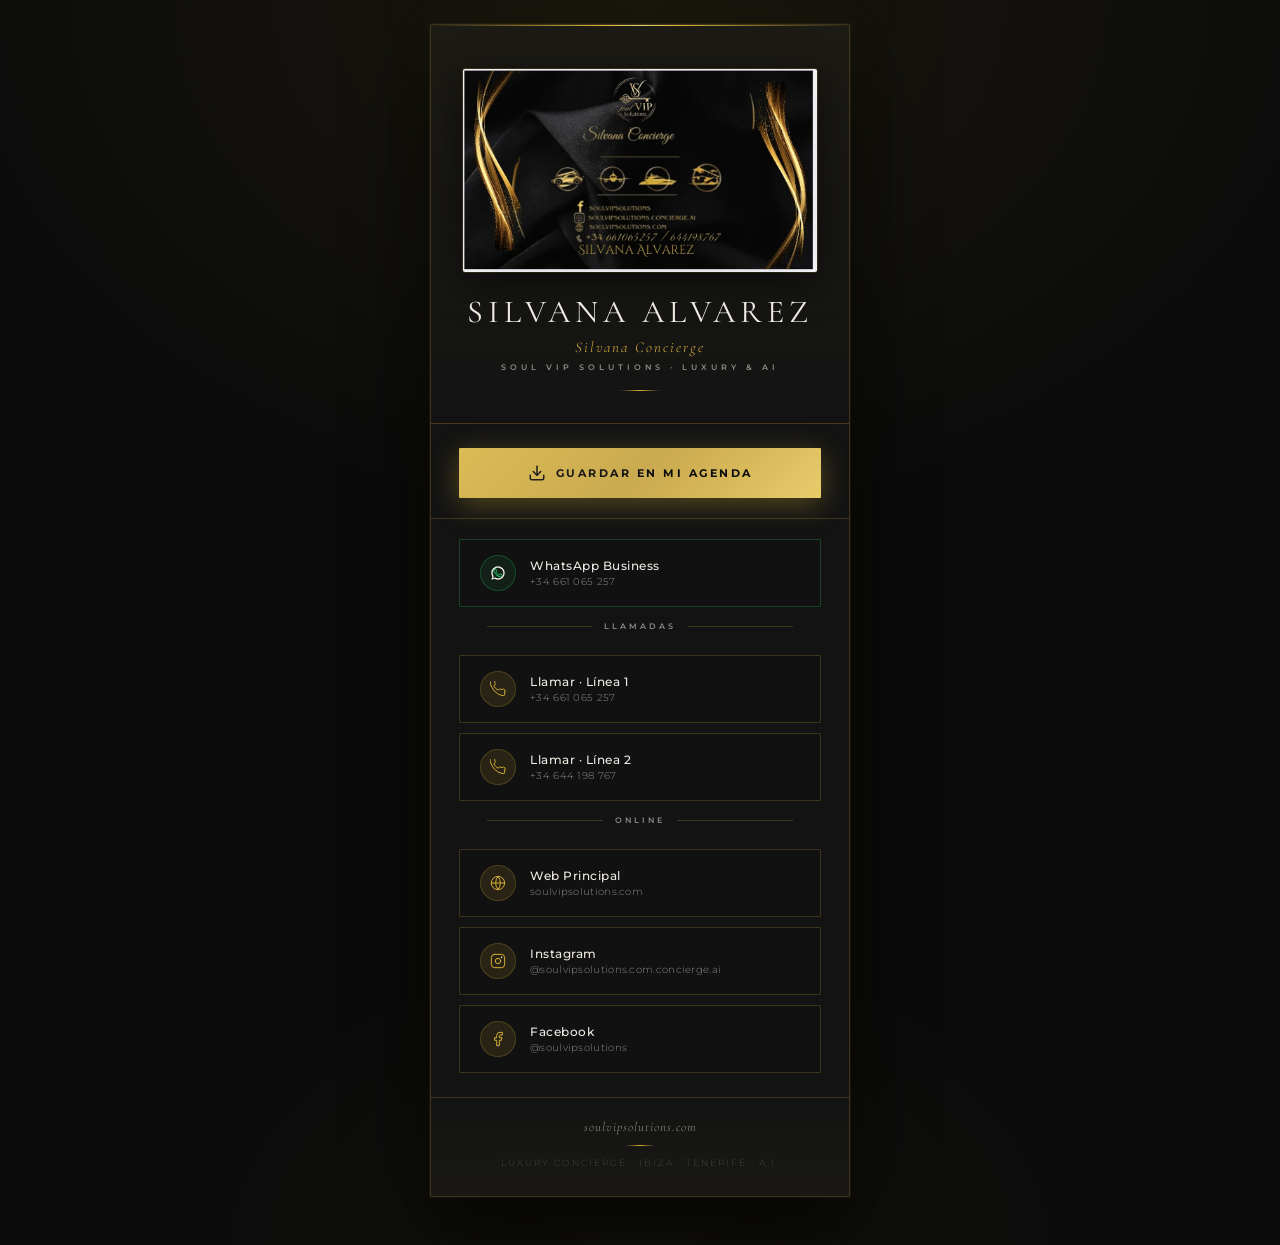
<file: contacto.html>
<!DOCTYPE html>
<html lang="es">
<head>
  <meta charset="UTF-8">
  <meta name="viewport" content="width=device-width, initial-scale=1.0, maximum-scale=1.0">
  <title>Silvana Alvarez · Soul VIP Solutions</title>
  <meta name="description" content="Tarjeta de contacto digital — Silvana Concierge · Soul VIP Solutions">
  <link rel="preconnect" href="https://fonts.googleapis.com">
  <link rel="preconnect" href="https://fonts.gstatic.com" crossorigin>
  <link href="https://fonts.googleapis.com/css2?family=Cormorant+Garamond:ital,wght@0,300;0,400;0,600;1,300;1,400&family=Montserrat:wght@300;400;500;600&display=swap" rel="stylesheet">
  <style>
    *, *::before, *::after { box-sizing: border-box; margin: 0; padding: 0; }

    :root {
      --gold:       #d4af37;
      --gold-light: #e8cc6a;
      --gold-dim:   rgba(212,175,55,.12);
      --gold-glow:  rgba(212,175,55,.28);
      --black:      #0b0b0b;
      --dark:       #111111;
      --card:       #131313;
      --border:     rgba(212,175,55,.22);
      --text:       #f0ece4;
      --muted:      rgba(240,236,228,.55);
    }

    html, body {
      min-height: 100%;
      background: var(--black);
      font-family: 'Montserrat', sans-serif;
      -webkit-font-smoothing: antialiased;
    }

    body {
      display: flex;
      align-items: center;
      justify-content: center;
      min-height: 100vh;
      padding: 24px 16px 48px;
      background:
        radial-gradient(ellipse 80% 60% at 50% 0%, rgba(212,175,55,.07) 0%, transparent 70%),
        radial-gradient(ellipse 60% 40% at 50% 100%, rgba(212,175,55,.04) 0%, transparent 60%),
        #0b0b0b;
    }

    /* ── CARD ── */
    .card {
      width: 100%;
      max-width: 420px;
      background: var(--card);
      border: 1px solid var(--border);
      border-radius: 2px;
      box-shadow:
        0 0 0 1px rgba(212,175,55,.06),
        0 32px 80px rgba(0,0,0,.8),
        0 0 60px rgba(212,175,55,.05);
      overflow: hidden;
      position: relative;
    }

    /* top shimmer line */
    .card::before {
      content: '';
      position: absolute;
      top: 0; left: 0; right: 0;
      height: 1px;
      background: linear-gradient(90deg, transparent 0%, var(--gold) 40%, var(--gold-light) 50%, var(--gold) 60%, transparent 100%);
    }

    /* ── HEADER ── */
    .card-header {
      padding: 44px 32px 32px;
      text-align: center;
      border-bottom: 1px solid var(--border);
      background: linear-gradient(180deg, rgba(212,175,55,.05) 0%, transparent 100%);
      position: relative;
    }

    .card-photo {
      width: 100%;
      display: block;
      border-radius: 2px;
      margin-bottom: 24px;
      box-shadow: 0 8px 40px rgba(0,0,0,.6), 0 0 0 1px var(--border);
    }

    .card-name {
      font-family: 'Cormorant Garamond', serif;
      font-size: 28px;
      font-weight: 400;
      color: var(--text);
      letter-spacing: 5px;
      text-transform: uppercase;
      line-height: 1;
      margin-bottom: 10px;
    }

    .card-brand {
      font-family: 'Cormorant Garamond', serif;
      font-size: 15px;
      font-weight: 300;
      font-style: italic;
      color: var(--gold);
      letter-spacing: 2px;
      margin-bottom: 4px;
    }

    .card-company {
      font-size: 8px;
      font-weight: 600;
      letter-spacing: 4px;
      text-transform: uppercase;
      color: var(--muted);
      margin-top: 6px;
    }

    .header-rule {
      width: 40px;
      height: 1px;
      background: linear-gradient(90deg, transparent, var(--gold), transparent);
      margin: 18px auto 0;
    }

    /* ── SAVE BUTTON ── */
    .save-wrap {
      padding: 24px 28px 20px;
      border-bottom: 1px solid var(--border);
    }

    .btn-save {
      display: flex;
      align-items: center;
      justify-content: center;
      gap: 10px;
      width: 100%;
      padding: 16px 24px;
      background: linear-gradient(135deg, var(--gold) 0%, #c9a84c 50%, var(--gold-light) 100%);
      color: #0b0b0b;
      text-decoration: none;
      font-family: 'Montserrat', sans-serif;
      font-size: 11px;
      font-weight: 700;
      letter-spacing: 2.5px;
      text-transform: uppercase;
      border-radius: 1px;
      transition: all .25s ease;
      box-shadow: 0 6px 28px rgba(212,175,55,.35);
      position: relative;
      overflow: hidden;
    }

    .btn-save::before {
      content: '';
      position: absolute;
      inset: 0;
      background: linear-gradient(135deg, rgba(255,255,255,.15) 0%, transparent 60%);
    }

    .btn-save:active {
      transform: scale(.97);
      box-shadow: 0 2px 12px rgba(212,175,55,.25);
    }

    .btn-save svg { flex-shrink: 0; }

    /* ── ACTION BUTTONS ── */
    .actions {
      padding: 20px 28px 24px;
      display: flex;
      flex-direction: column;
      gap: 10px;
    }

    .btn {
      display: flex;
      align-items: center;
      gap: 14px;
      width: 100%;
      padding: 15px 20px;
      background: var(--dark);
      border: 1px solid var(--border);
      color: var(--text);
      text-decoration: none;
      border-radius: 1px;
      transition: all .22s ease;
      position: relative;
      overflow: hidden;
    }

    .btn::before {
      content: '';
      position: absolute;
      inset: 0;
      background: linear-gradient(90deg, var(--gold-dim) 0%, transparent 60%);
      opacity: 0;
      transition: opacity .22s ease;
    }

    .btn:hover::before, .btn:focus::before { opacity: 1; }

    .btn:active {
      transform: scale(.98);
      border-color: rgba(212,175,55,.5);
    }

    .btn-icon {
      width: 36px;
      height: 36px;
      border: 1px solid var(--border);
      border-radius: 50%;
      display: flex;
      align-items: center;
      justify-content: center;
      flex-shrink: 0;
      background: var(--gold-dim);
      transition: all .22s ease;
    }

    .btn:hover .btn-icon, .btn:active .btn-icon {
      background: rgba(212,175,55,.2);
      border-color: rgba(212,175,55,.5);
    }

    .btn-icon svg { width: 16px; height: 16px; stroke: var(--gold); fill: none; stroke-width: 1.5; stroke-linecap: round; stroke-linejoin: round; }

    .btn-label {
      display: flex;
      flex-direction: column;
      gap: 2px;
      text-align: left;
      position: relative;
    }

    .btn-title {
      font-size: 12px;
      font-weight: 500;
      letter-spacing: .5px;
      color: var(--text);
    }

    .btn-sub {
      font-size: 10px;
      font-weight: 300;
      letter-spacing: .3px;
      color: var(--muted);
    }

    .btn-wa { border-color: rgba(37,211,102,.25); }
    .btn-wa .btn-icon { background: rgba(37,211,102,.08); border-color: rgba(37,211,102,.25); }
    .btn-wa .btn-icon svg { stroke: #25D366; }
    .btn-wa:hover { border-color: rgba(37,211,102,.45); }

    /* ── DIVIDER ── */
    .section-divider {
      display: flex;
      align-items: center;
      gap: 12px;
      padding: 0 28px;
      margin: 4px 0 14px;
    }

    .section-divider span {
      font-size: 8px;
      font-weight: 600;
      letter-spacing: 3px;
      text-transform: uppercase;
      color: var(--muted);
      white-space: nowrap;
    }

    .section-divider::before,
    .section-divider::after {
      content: '';
      flex: 1;
      height: 1px;
      background: var(--border);
    }

    /* ── FOOTER ── */
    .card-footer {
      padding: 18px 28px 28px;
      border-top: 1px solid var(--border);
      text-align: center;
      background: linear-gradient(0deg, rgba(212,175,55,.03) 0%, transparent 100%);
    }

    .footer-web {
      font-family: 'Cormorant Garamond', serif;
      font-size: 13px;
      font-weight: 300;
      font-style: italic;
      color: var(--muted);
      letter-spacing: 1px;
      text-decoration: none;
      transition: color .2s;
    }

    .footer-web:hover { color: var(--gold); }

    .footer-line {
      width: 30px;
      height: 1px;
      background: linear-gradient(90deg, transparent, var(--gold), transparent);
      margin: 10px auto 12px;
    }

    .footer-copy {
      font-size: 8.5px;
      font-weight: 300;
      letter-spacing: 2px;
      text-transform: uppercase;
      color: rgba(240,236,228,.2);
    }

    /* ── RIPPLE on tap ── */
    @keyframes ripple {
      to { transform: scale(4); opacity: 0; }
    }

    .ripple-effect {
      position: absolute;
      border-radius: 50%;
      background: rgba(212,175,55,.18);
      transform: scale(0);
      animation: ripple .5s linear;
      pointer-events: none;
    }

    /* ── RESPONSIVE ── */
    @media (min-width: 480px) {
      .card-name { font-size: 32px; }
    }
  </style>
</head>
<body>

  <div class="card">

    <!-- HEADER -->
    <div class="card-header">
      <img class="card-photo" src="Tarjeta presentacion Soulvipsolutions.jpeg" alt="Tarjeta Silvana Alvarez · Soul VIP Solutions">
      <h1 class="card-name">Silvana Alvarez</h1>
      <p class="card-brand">Silvana Concierge</p>
      <p class="card-company">Soul VIP Solutions · Luxury &amp; AI</p>
      <div class="header-rule"></div>
    </div>

    <!-- SAVE TO CONTACTS -->
    <div class="save-wrap">
      <a class="btn-save" href="contacto.vcf" download="Silvana_Alvarez_SoulVIP.vcf">
        <svg width="18" height="18" viewBox="0 0 24 24" fill="none" stroke="currentColor" stroke-width="2" stroke-linecap="round" stroke-linejoin="round">
          <path d="M21 15v4a2 2 0 01-2 2H5a2 2 0 01-2-2v-4"/>
          <polyline points="7 10 12 15 17 10"/>
          <line x1="12" y1="15" x2="12" y2="3"/>
        </svg>
        Guardar en mi Agenda
      </a>
    </div>

    <!-- CONTACT ACTIONS -->
    <div class="actions">

      <!-- WhatsApp -->
      <a class="btn btn-wa" href="https://wa.me/34661065257?text=Hola%20Silvana,%20vengo%20de%20tu%20tarjeta%20y%20me%20interesa%20implementar%20asistentes%20de%20IA" target="_blank" rel="noopener">
        <div class="btn-icon">
          <svg viewBox="0 0 24 24"><path d="M17.472 14.382c-.297-.149-1.758-.867-2.03-.967-.273-.099-.471-.148-.67.15-.197.297-.767.966-.94 1.164-.173.199-.347.223-.644.075-.297-.15-1.255-.463-2.39-1.475-.883-.788-1.48-1.761-1.653-2.059-.173-.297-.018-.458.13-.606.134-.133.298-.347.446-.52.149-.174.198-.298.298-.497.099-.198.05-.371-.025-.52-.075-.149-.669-1.612-.916-2.207-.242-.579-.487-.5-.669-.51-.173-.008-.371-.01-.57-.01-.198 0-.52.074-.792.372-.272.297-1.04 1.016-1.04 2.479 0 1.462 1.065 2.875 1.213 3.074.149.198 2.096 3.2 5.077 4.487.709.306 1.262.489 1.694.625.712.227 1.36.195 1.871.118.571-.085 1.758-.719 2.006-1.413.248-.694.248-1.289.173-1.413-.074-.124-.272-.198-.57-.347z"/><path d="M11.999 2C6.477 2 2 6.477 2 12c0 1.99.574 3.847 1.564 5.41L2 22l4.74-1.542A9.955 9.955 0 0011.999 22C17.522 22 22 17.523 22 12S17.522 2 11.999 2zm0 18a7.955 7.955 0 01-4.053-1.108l-.29-.173-3.01.98.908-2.94-.19-.3A7.955 7.955 0 014 12c0-4.411 3.589-8 7.999-8s8 3.589 8 8-3.589 8-8 8z" fill="currentColor" stroke="none"/></svg>
        </div>
        <div class="btn-label">
          <span class="btn-title">WhatsApp Business</span>
          <span class="btn-sub">+34 661 065 257</span>
        </div>
      </a>

      <div class="section-divider"><span>Llamadas</span></div>

      <!-- Línea 1 -->
      <a class="btn" href="tel:+34661065257">
        <div class="btn-icon">
          <svg viewBox="0 0 24 24"><path d="M22 16.92v3a2 2 0 01-2.18 2 19.79 19.79 0 01-8.63-3.07A19.5 19.5 0 013.07 9.81a19.79 19.79 0 01-3.07-8.63 2 2 0 012-2.18h3a2 2 0 012 1.72c.127.96.361 1.903.7 2.81a2 2 0 01-.45 2.11L6.09 7.91a16 16 0 006 6l1.27-1.27a2 2 0 012.11-.45c.907.339 1.85.573 2.81.7A2 2 0 0122 16.92z"/></svg>
        </div>
        <div class="btn-label">
          <span class="btn-title">Llamar · Línea 1</span>
          <span class="btn-sub">+34 661 065 257</span>
        </div>
      </a>

      <!-- Línea 2 -->
      <a class="btn" href="tel:+34644198767">
        <div class="btn-icon">
          <svg viewBox="0 0 24 24"><path d="M22 16.92v3a2 2 0 01-2.18 2 19.79 19.79 0 01-8.63-3.07A19.5 19.5 0 013.07 9.81a19.79 19.79 0 01-3.07-8.63 2 2 0 012-2.18h3a2 2 0 012 1.72c.127.96.361 1.903.7 2.81a2 2 0 01-.45 2.11L6.09 7.91a16 16 0 006 6l1.27-1.27a2 2 0 012.11-.45c.907.339 1.85.573 2.81.7A2 2 0 0122 16.92z"/></svg>
        </div>
        <div class="btn-label">
          <span class="btn-title">Llamar · Línea 2</span>
          <span class="btn-sub">+34 644 198 767</span>
        </div>
      </a>

      <div class="section-divider"><span>Online</span></div>

      <!-- Web -->
      <a class="btn" href="index.html">
        <div class="btn-icon">
          <svg viewBox="0 0 24 24"><circle cx="12" cy="12" r="10"/><path d="M2 12h20M12 2a15.3 15.3 0 010 20M12 2a15.3 15.3 0 000 20"/></svg>
        </div>
        <div class="btn-label">
          <span class="btn-title">Web Principal</span>
          <span class="btn-sub">soulvipsolutions.com</span>
        </div>
      </a>

      <!-- Instagram -->
      <a class="btn" href="https://www.instagram.com/soulvipsolutions.com.concierge.ai/" target="_blank" rel="noopener">
        <div class="btn-icon">
          <svg viewBox="0 0 24 24"><rect x="2" y="2" width="20" height="20" rx="5"/><circle cx="12" cy="12" r="4"/><circle cx="17.5" cy="6.5" r="1.2" fill="currentColor" stroke="none"/></svg>
        </div>
        <div class="btn-label">
          <span class="btn-title">Instagram</span>
          <span class="btn-sub">@soulvipsolutions.com.concierge.ai</span>
        </div>
      </a>

      <!-- Facebook -->
      <a class="btn" href="https://www.facebook.com/soulvipsolutions" target="_blank" rel="noopener">
        <div class="btn-icon">
          <svg viewBox="0 0 24 24"><path d="M18 2h-3a5 5 0 00-5 5v3H7v4h3v8h4v-8h3l1-4h-4V7a1 1 0 011-1h3z"/></svg>
        </div>
        <div class="btn-label">
          <span class="btn-title">Facebook</span>
          <span class="btn-sub">@soulvipsolutions</span>
        </div>
      </a>

    </div>

    <!-- FOOTER -->
    <div class="card-footer">
      <a class="footer-web" href="https://www.soulvipsolutions.com" target="_blank" rel="noopener">soulvipsolutions.com</a>
      <div class="footer-line"></div>
      <p class="footer-copy">Luxury Concierge · Ibiza · Tenerife · A.I.</p>
    </div>

  </div>

  <script>
    document.querySelectorAll('.btn, .btn-save').forEach(btn => {
      btn.addEventListener('click', function(e) {
        const r = document.createElement('span');
        const rect = this.getBoundingClientRect();
        const size = Math.max(rect.width, rect.height);
        r.style.cssText = `width:${size}px;height:${size}px;left:${e.clientX-rect.left-size/2}px;top:${e.clientY-rect.top-size/2}px`;
        r.classList.add('ripple-effect');
        this.appendChild(r);
        setTimeout(() => r.remove(), 500);
      });
    });
  </script>

</body>
</html>
</file>
